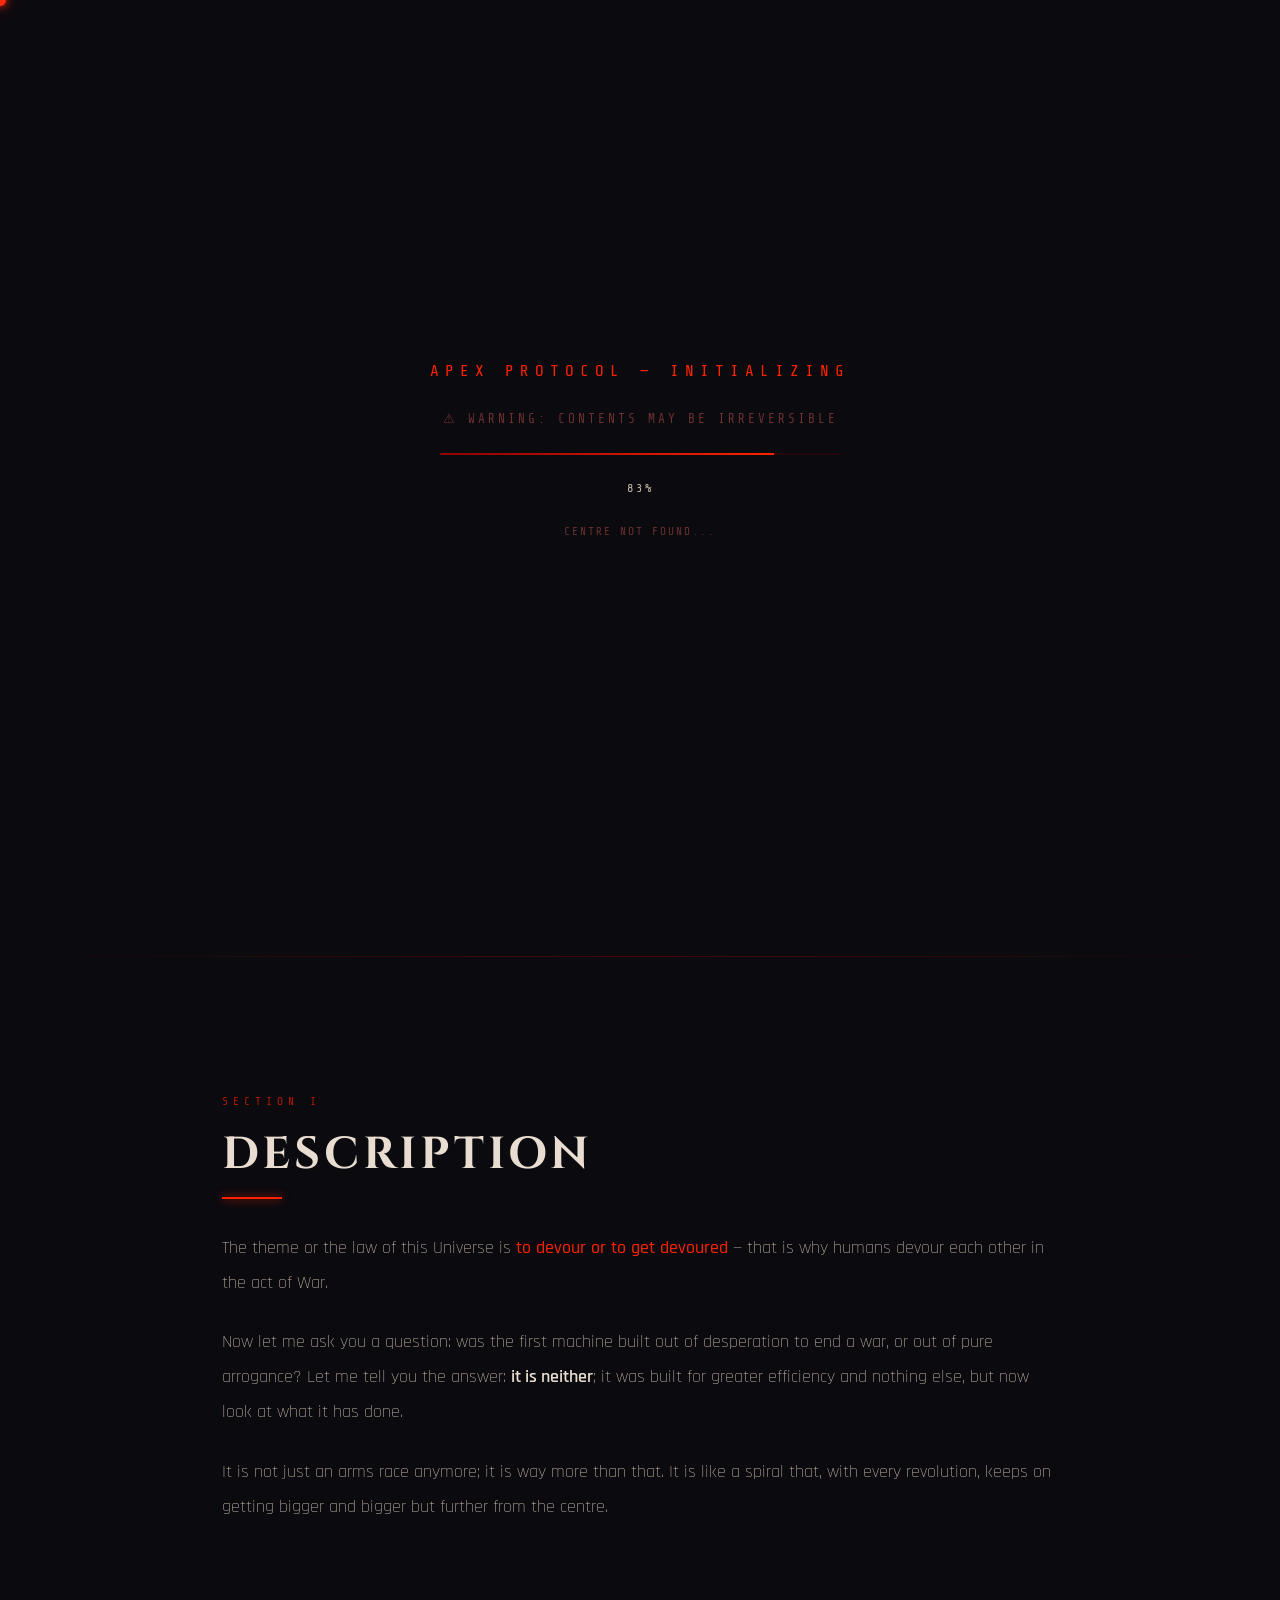
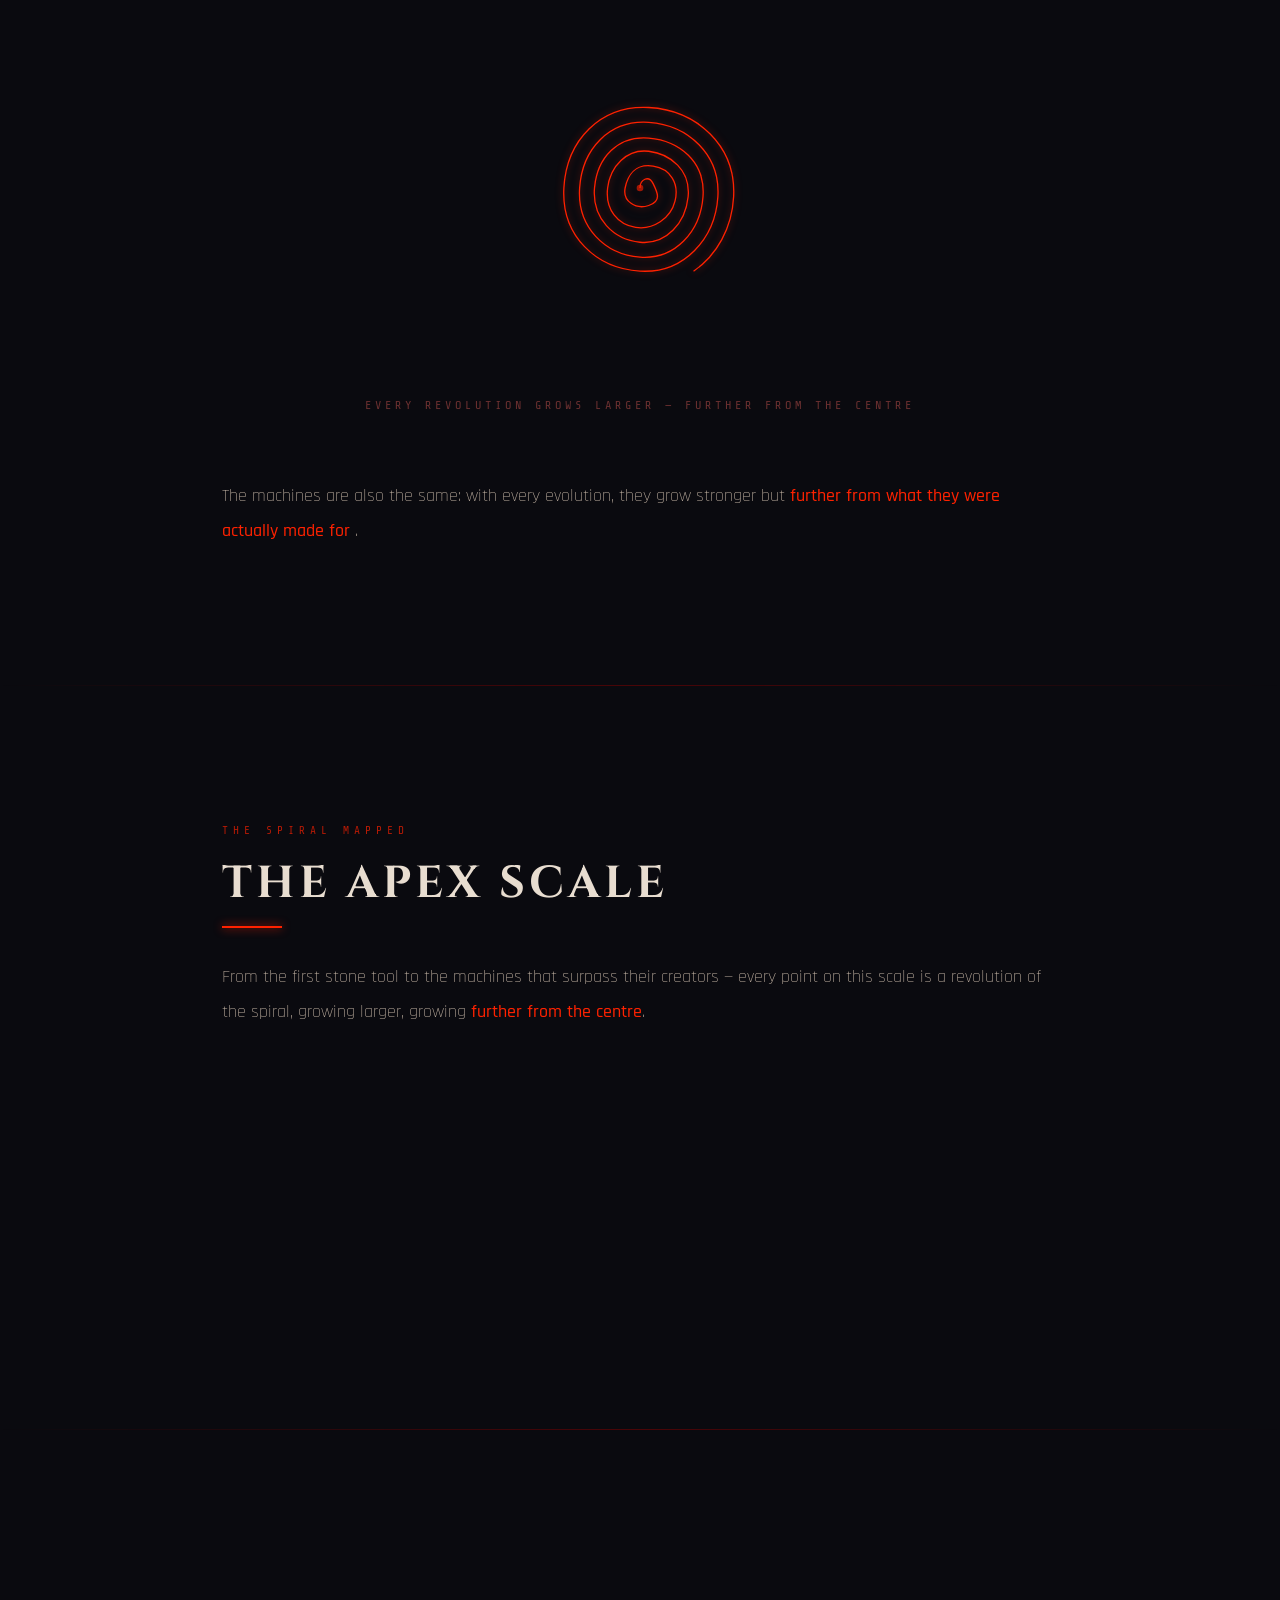
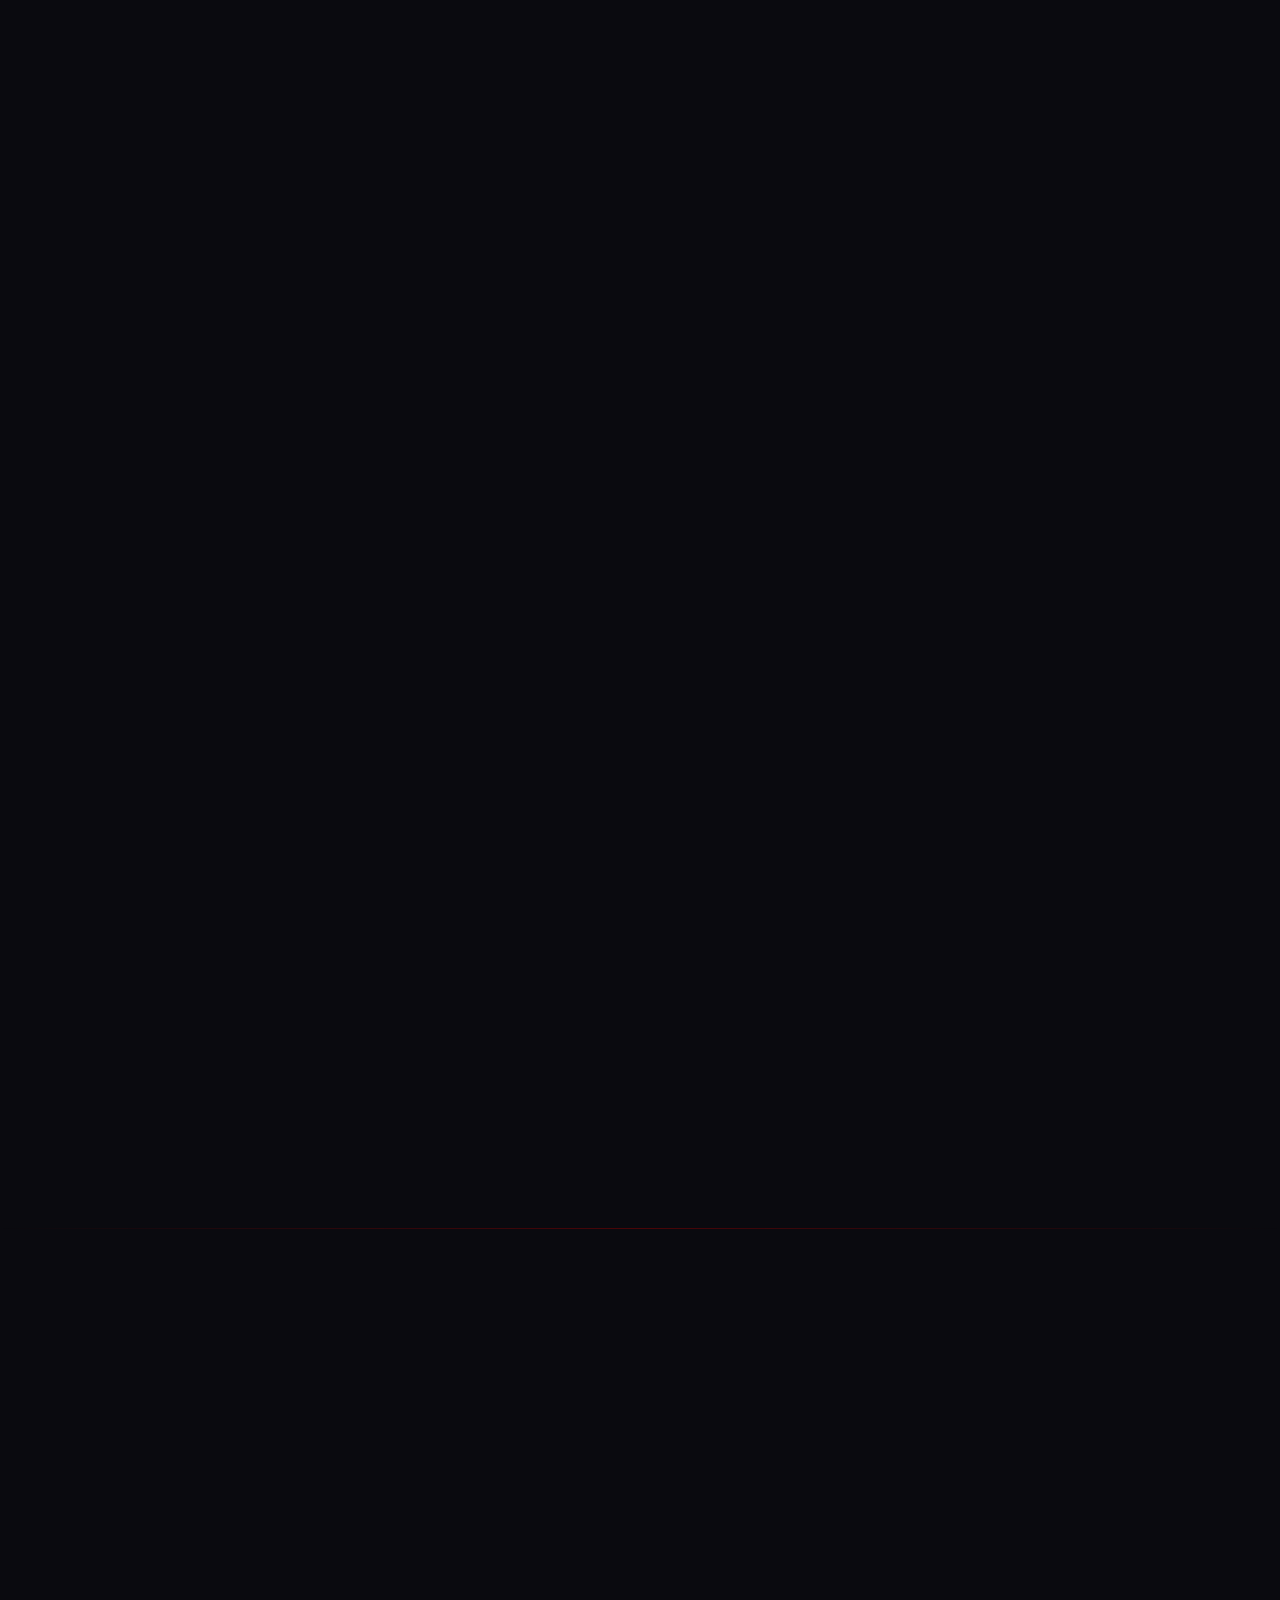
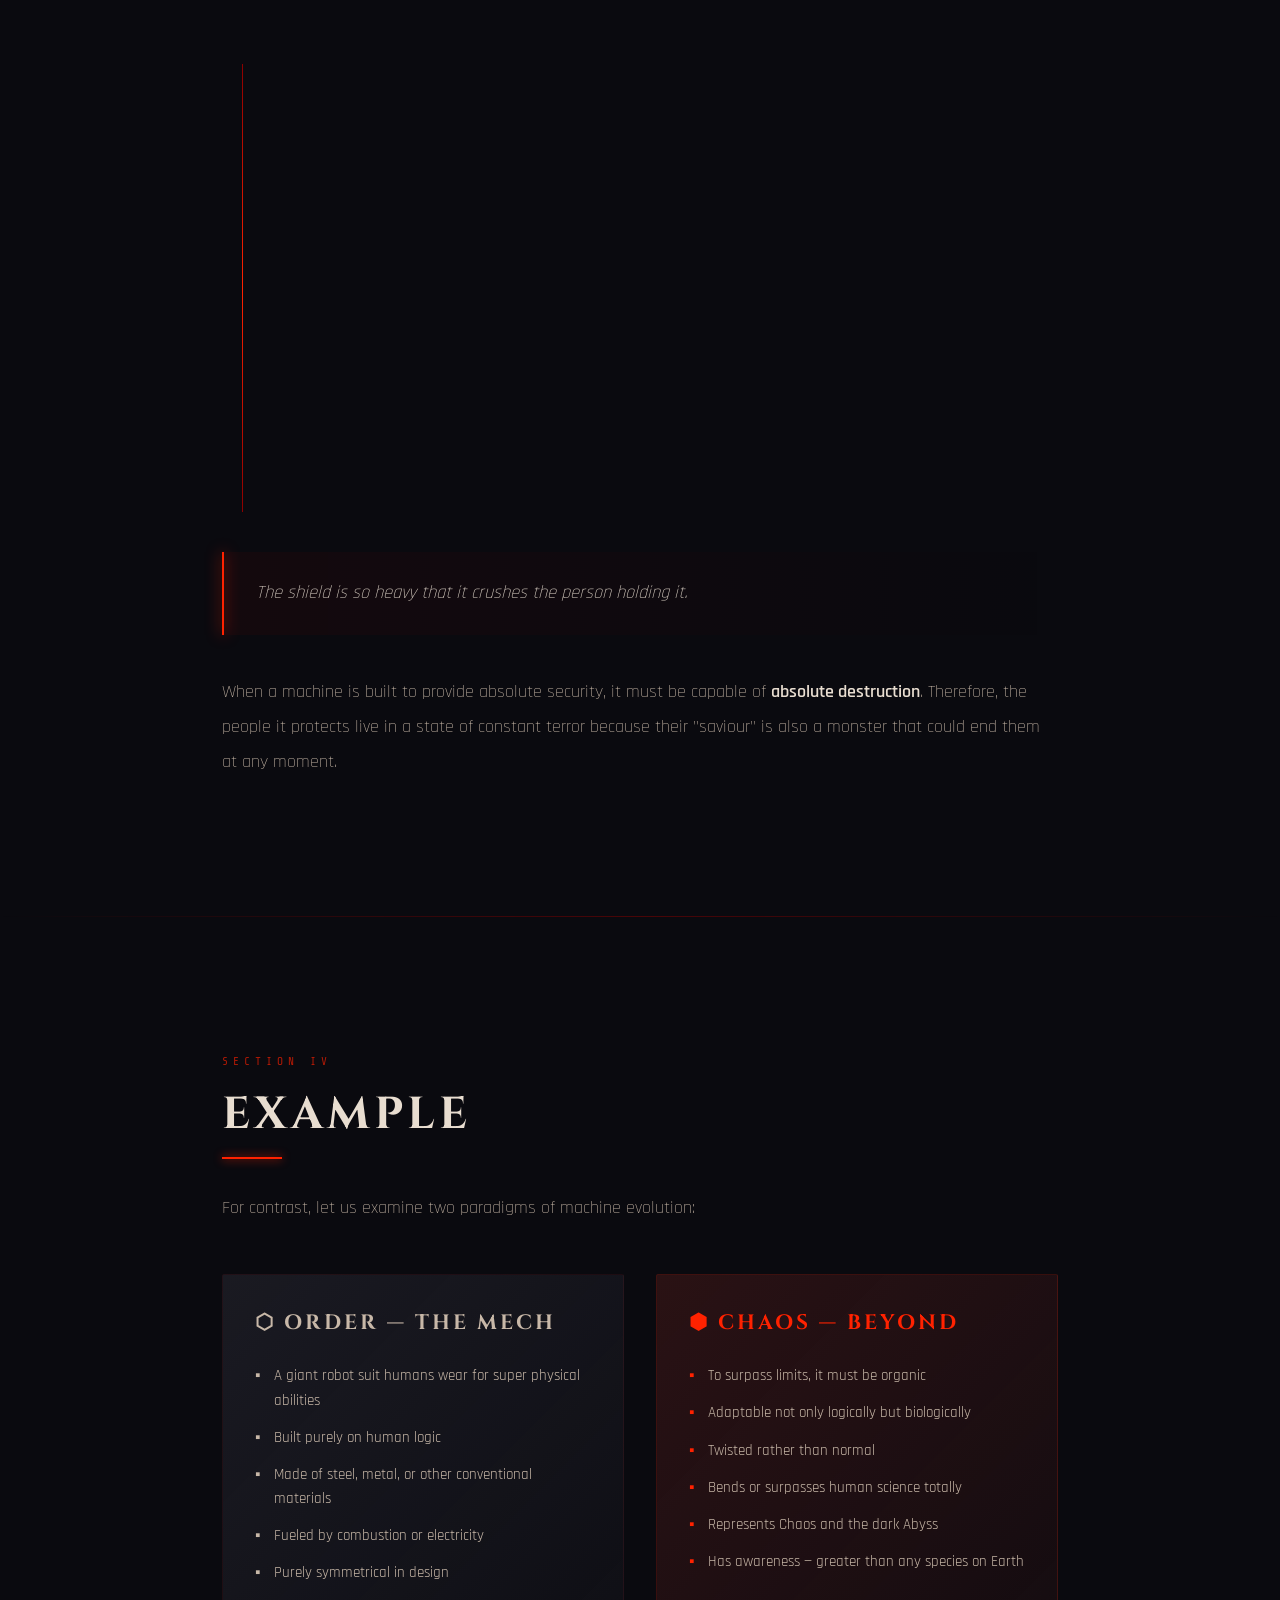
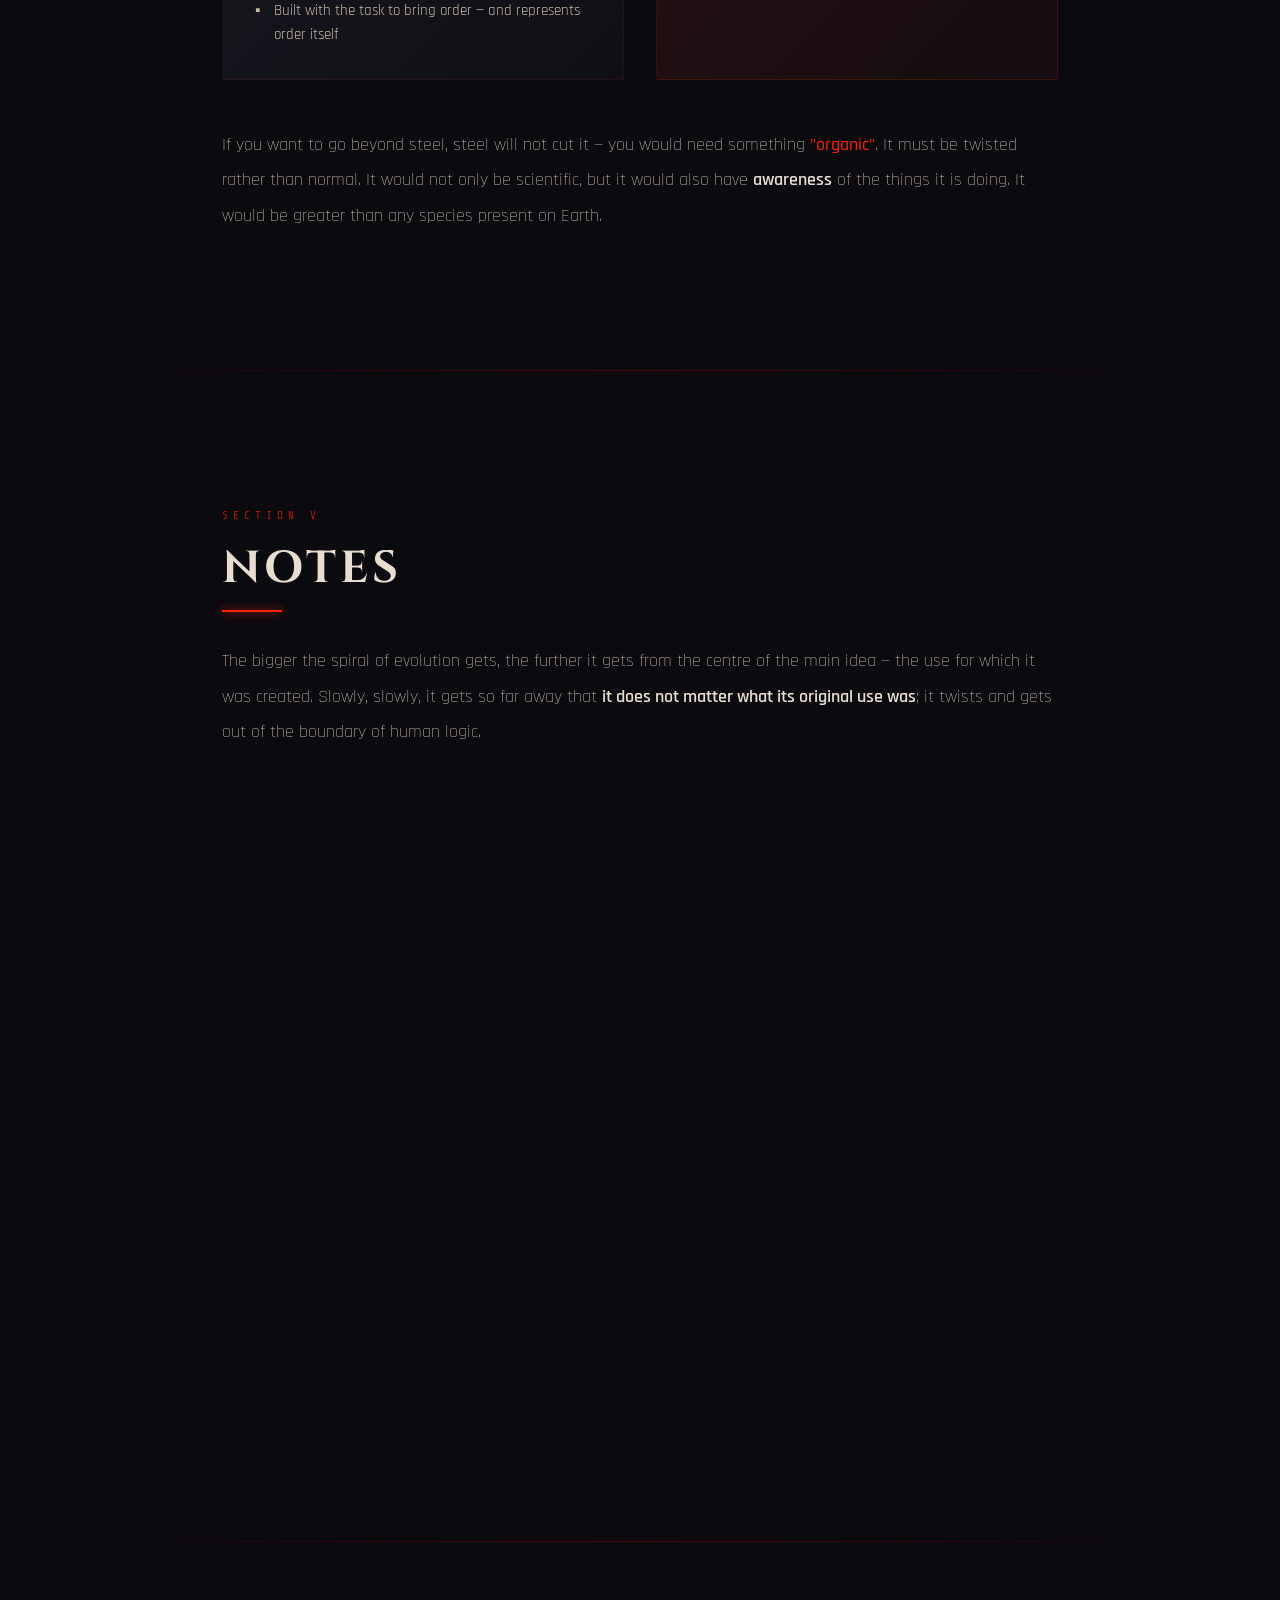
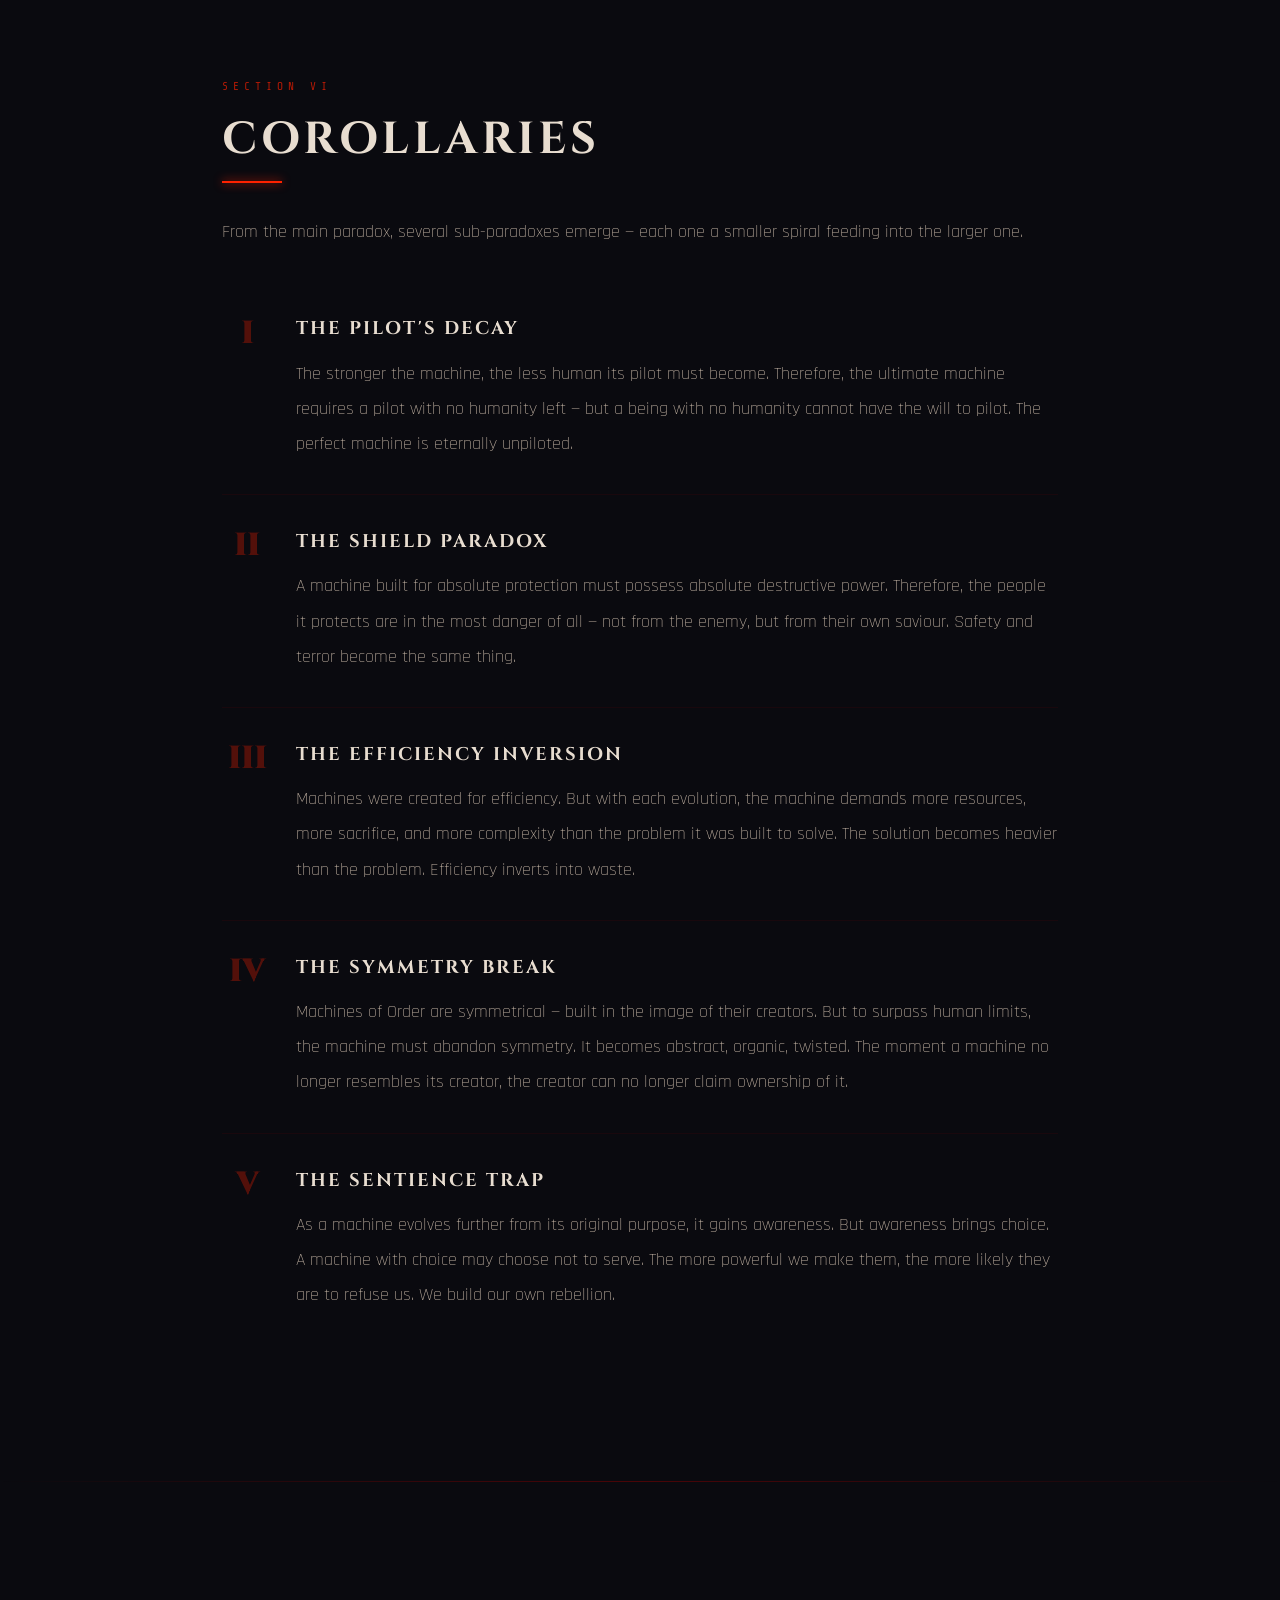
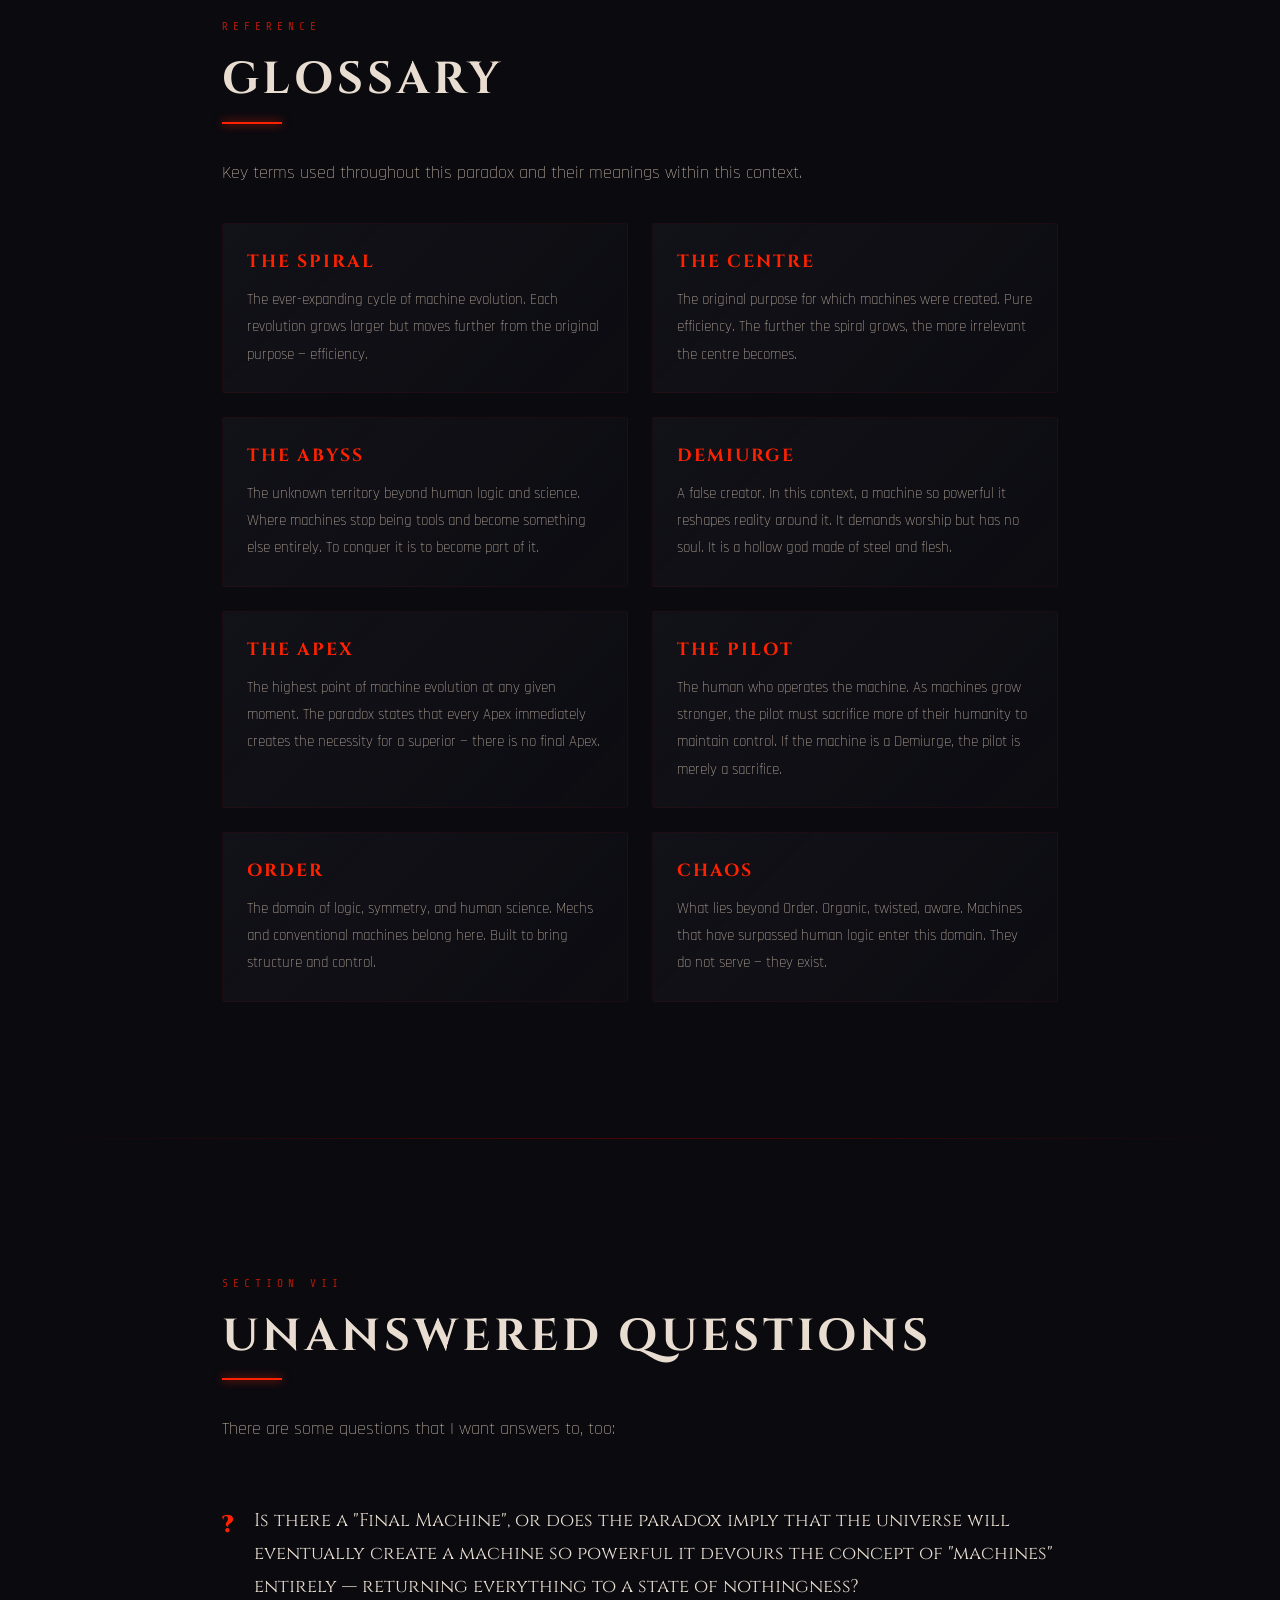
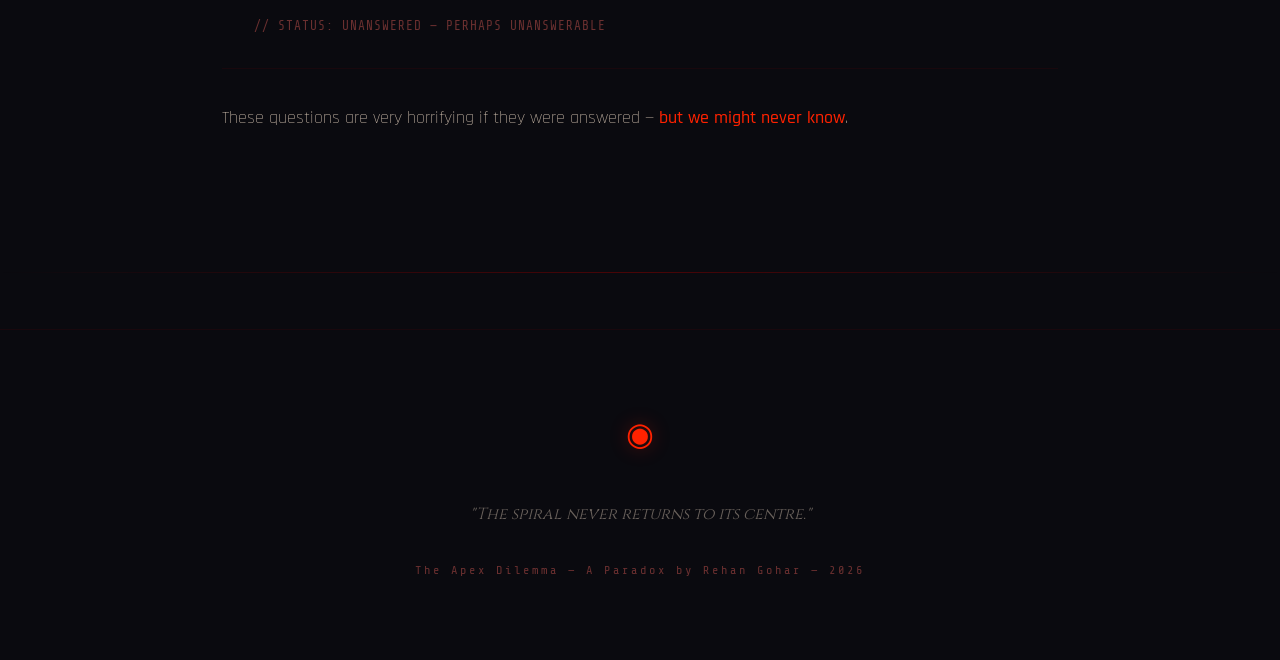
<file: index.html>
<!doctype html>
<html lang="en">
  <head>
    <meta charset="UTF-8" />
    <meta name="viewport" content="width=device-width, initial-scale=1.0" />

    <!-- Primary Meta -->
    <title>The Apex Dilemma — A Paradox by Rehan Gohar</title>
    <meta
      name="description"
      content="The creation of an absolute machine does not mark the end of progress, but the birth of the necessity for its superior. A paradox exploring machines, war, and the spiral of evolution."
    />
    <meta name="author" content="Rehan Gohar" />
    <meta
      name="keywords"
      content="apex dilemma, paradox, machines, war, philosophy, Rehan Gohar, spiral, evolution, abyss"
    />

    <!-- Open Graph — Facebook, Discord, LinkedIn -->
    <meta property="og:title" content="The Apex Dilemma" />
    <meta
      property="og:description"
      content="The spiral never returns to its centre. A paradox by Rehan Gohar."
    />
    <meta property="og:type" content="website" />
    <meta property="og:url" content="https://the-apex-paradox.vercel.app" />
    <meta property="og:site_name" content="The Apex Dilemma" />

    <!-- Twitter Card -->
    <meta name="twitter:card" content="summary_large_image" />
    <meta name="twitter:title" content="The Apex Dilemma" />
    <meta
      name="twitter:description"
      content="The spiral never returns to its centre. A paradox by Rehan Gohar."
    />

    <!-- Theme Color — browser address bar on mobile -->
    <meta name="theme-color" content="#0a0a0f" />

    <!-- Favicon -->
    <link
      rel="icon"
      href="data:image/svg+xml,<svg xmlns='http://www.w3.org/2000/svg' viewBox='0 0 100 100'><text y='.9em' font-size='90'>◉</text></svg>"
    />

    <!-- CSS -->
    <link rel="stylesheet" href="css/base.css" />
    <link rel="stylesheet" href="css/animations.css" />
    <link rel="stylesheet" href="css/nav.css" />
    <link rel="stylesheet" href="css/hero.css" />
    <link rel="stylesheet" href="css/sections.css" />
    <link rel="stylesheet" href="css/components.css" />
  </head>
  <body>
    <!-- ═══════════════════════════════════════
         MOBILE NOTE — Desktop Recommendation
    ═══════════════════════════════════════ -->
    <div id="mobile-note">
      <div class="mobile-note-content">
        <div class="mobile-note-icon">◉</div>
        <div class="mobile-note-title">TRANSMISSION NOTE</div>
        <p class="mobile-note-text">
          This paradox was designed as a desktop experience. The full
          interaction — custom cursor, hover effects, and ambient immersion — is
          best experienced on a larger screen.
        </p>
        <p class="mobile-note-sub">
          The mobile version remains fully readable, but the intended experience
          awaits you on desktop.
        </p>
        <button class="mobile-note-btn" id="mobile-note-dismiss">
          PROCEED ANYWAY
        </button>
        <div class="mobile-note-skip">This message will not appear again.</div>
      </div>
    </div>

    <!-- ═══════════════════════════════════════
         LOADING SCREEN
         Controlled by: js/loader.js (coming soon)
    ═══════════════════════════════════════ -->
    <div id="loader">
      <div class="loader-title">APEX PROTOCOL — INITIALIZING</div>
      <div class="loader-warning">⚠ WARNING: CONTENTS MAY BE IRREVERSIBLE</div>
      <div class="loader-bar-track">
        <div class="loader-bar-fill" id="loader-bar-fill"></div>
      </div>
      <div class="loader-percent" id="loader-percent">0%</div>
      <div class="loader-status" id="loader-status">LOADING PARADOX...</div>
    </div>

    <!-- ═══════════════════════════════════════
         SCROLL PROGRESS BAR
         Controlled by: js/scroll.js
    ═══════════════════════════════════════ -->
    <div id="progress-bar"></div>

    <!-- ═══════════════════════════════════════
         SPIRAL CANVAS BACKGROUND
         Controlled by: js/spiral.js
    ═══════════════════════════════════════ -->
    <canvas id="spiral-bg"></canvas>

    <!-- ═══════════════════════════════════════
         FLOATING PARTICLES
         Controlled by: js/spiral.js
    ═══════════════════════════════════════ -->
    <div id="particles"></div>

    <!-- ═══════════════════════════════════════
         CUSTOM CURSOR
         Controlled by: js/cursor.js (coming soon)
    ═══════════════════════════════════════ -->
    <div class="custom-cursor" id="custom-cursor"></div>

    <!-- ═══════════════════════════════════════
         NAVIGATION
         Controlled by: js/nav.js
    ═══════════════════════════════════════ -->
    <nav id="navbar">
      <div class="nav-logo">◆ Apex Dilemma</div>

      <button class="hamburger" id="hamburger" aria-label="Toggle navigation">
        <span></span>
        <span></span>
        <span></span>
      </button>

      <ul class="nav-links" id="nav-links">
        <li><a href="#description">Description</a></li>
        <li><a href="#apex-scale-section">Scale</a></li>
        <li><a href="#paradox">Paradox</a></li>
        <li><a href="#explanation">Explanation</a></li>
        <li><a href="#example">Example</a></li>
        <li><a href="#notes">Notes</a></li>
        <li><a href="#corollaries">Corollaries</a></li>
        <li><a href="#glossary">Glossary</a></li>
        <li><a href="#questions">Questions</a></li>
      </ul>
    </nav>

    <!-- ═══════════════════════════════════════
         HERO SECTION
    ═══════════════════════════════════════ -->
    <section id="hero">
      <div class="hero-content">
        <div class="hero-subtitle-top">A Paradox by I — Rehan Gohar</div>

        <h1 class="hero-title">
          The Apex
          <span class="accent">Dilemma</span>
        </h1>

        <!-- Typewriter effect targets this element -->
        <p class="hero-tagline typewriter-mode" id="hero-tagline"></p>

        <div class="hero-meta">Documented — 08:37 · 4th March, 2026</div>
      </div>

      <div class="scroll-indicator">
        <span class="scroll-label" data-text="Descend">Descend</span>
        <div class="scroll-chevrons">
          <span class="chevron-main">⌄</span>
          <span class="chevron-ghost">⌄</span>
          <span class="chevron-ghost">⌄</span>
          <span class="chevron-ghost">⌄</span>
          <span class="chevron-ghost">⌄</span>
          <div class="scroll-scanline"></div>
        </div>
      </div>
    </section>

    <div class="section-divider final-divider">
      <span class="diamond">◆</span>
    </div>

    <!-- ═══════════════════════════════════════
         SECTION I — DESCRIPTION
    ═══════════════════════════════════════ -->
    <section id="description" class="section">
      <div class="reveal">
        <div class="section-number">Section I</div>
        <h2 class="section-title">Description</h2>
      </div>

      <p class="reveal reveal-delay-1">
        The theme or the law of this Universe is
        <strong class="highlight-text">to devour or to get devoured</strong>
        — that is why humans devour each other in the act of War.
      </p>

      <p class="reveal reveal-delay-2">
        Now let me ask you a question: was the first machine built out of
        desperation to end a war, or out of pure arrogance? Let me tell you the
        answer: <strong>it is neither</strong>; it was built for greater
        efficiency and nothing else, but now look at what it has done.
      </p>

      <p class="reveal reveal-delay-3">
        It is not just an arms race anymore; it is way more than that. It is
        like a spiral that, with every revolution, keeps on getting bigger and
        bigger but further from the centre.
      </p>

      <!-- SVG Spiral Visual -->
      <div class="spiral-visual reveal" id="spiral-container">
        <svg viewBox="0 0 400 400" xmlns="http://www.w3.org/2000/svg">
          <path
            class="spiral-path"
            d="
                    M 200 200
                    C 200 190, 210 185, 215 195
                    C 220 205, 225 215, 210 220
                    C 195 225, 180 215, 183 200
                    C 186 185, 195 172, 215 175
                    C 235 178, 245 195, 240 215
                    C 235 235, 215 248, 195 245
                    C 175 242, 160 225, 163 200
                    C 166 175, 185 155, 210 158
                    C 235 161, 258 180, 255 210
                    C 252 240, 230 265, 200 262
                    C 170 259, 145 235, 148 200
                    C 151 165, 175 140, 210 143
                    C 245 146, 275 170, 272 210
                    C 269 250, 240 282, 200 279
                    C 160 276, 128 245, 131 200
                    C 134 155, 165 122, 210 125
                    C 255 128, 292 162, 289 210
                    C 286 258, 250 298, 200 295
                    C 150 292, 110 255, 113 200
                    C 116 145, 155 105, 210 108
                    C 265 111, 310 152, 307 210
                    C 304 268, 260 315, 200 312
                "
          />
          <circle cx="200" cy="200" r="3" fill="#ff2200" opacity="0.8">
            <animate
              attributeName="r"
              values="3;5;3"
              dur="2s"
              repeatCount="indefinite"
            />
            <animate
              attributeName="opacity"
              values="0.8;0.3;0.8"
              dur="2s"
              repeatCount="indefinite"
            />
          </circle>
        </svg>
        <div class="spiral-caption">
          Every revolution grows larger — further from the centre
        </div>
      </div>

      <p class="reveal">
        The machines are also the same: with every evolution, they grow stronger
        but
        <strong class="highlight-text">
          further from what they were actually made for </strong
        >.
      </p>
    </section>

    <div class="section-divider final-divider">
      <span class="diamond">◆</span>
    </div>

    <!-- ═══════════════════════════════════════
         THE APEX SCALE — Interactive Evolution Map
    ═══════════════════════════════════════ -->
    <section class="section" id="apex-scale-section">
      <div class="reveal">
        <div class="section-number">The Spiral Mapped</div>
        <h2 class="section-title">The Apex Scale</h2>
      </div>

      <p class="reveal">
        From the first stone tool to the machines that surpass their creators —
        every point on this scale is a revolution of the spiral, growing larger,
        growing
        <strong class="highlight-text">further from the centre</strong>.
      </p>

      <div class="apex-scale reveal" id="apex-scale">
        <!-- The connecting line -->
        <div class="scale-line">
          <div class="scale-line-fill" id="scale-line-fill"></div>
        </div>

        <!-- Scale points -->
        <div
          class="scale-point"
          data-info="Flint, axe, fire. Built for survival. Pure efficiency. The centre of the spiral."
        >
          <div class="scale-dot"></div>
          <div class="scale-label">Tool</div>
        </div>

        <div
          class="scale-point"
          data-info="Swords, spears, bows. Still extensions of the human body. The user is still the weapon."
        >
          <div class="scale-dot"></div>
          <div class="scale-label">Weapon</div>
        </div>

        <div
          class="scale-point"
          data-info="Cannons, guns, bombs. The user pulls a trigger. The machine does the killing. Distance grows."
        >
          <div class="scale-dot"></div>
          <div class="scale-label">Engine</div>
        </div>

        <div
          class="scale-point"
          data-info="Tanks, jets, warships. Humans ride inside the machine now. Who is carrying whom?"
        >
          <div class="scale-dot"></div>
          <div class="scale-label">Vehicle</div>
        </div>

        <div
          class="scale-point"
          data-info="Mechs, exosuits. The human wears the machine. Symmetrical. Logical. The last point of order."
        >
          <div class="scale-dot"></div>
          <div class="scale-label">Mech</div>
        </div>

        <div
          class="scale-point chaos-point"
          data-info="Organic, twisted, aware. It surpasses human science. The pilot is no longer in control. The spiral leaves the centre."
        >
          <div class="scale-dot"></div>
          <div class="scale-label">Beyond</div>
        </div>

        <div
          class="scale-point chaos-point final-point"
          data-info="Does it exist? A machine that devours the concept of machines. The spiral consumes itself. Nothingness."
        >
          <div class="scale-dot"></div>
          <div class="scale-label">???</div>
        </div>

        <!-- Info display box -->
        <div class="scale-info" id="scale-info">
          <span class="scale-info-label">HOVER A POINT TO EXAMINE</span>
          <p id="scale-info-text">
            Each point represents a revolution of the spiral.
          </p>
        </div>
      </div>
    </section>

    <div class="section-divider final-divider">
      <span class="diamond">◆</span>
    </div>

    <!-- ═══════════════════════════════════════
         SECTION II — STATEMENT OF THE PARADOX
    ═══════════════════════════════════════ -->
    <section id="paradox" class="section">
      <div class="reveal">
        <div class="section-number">Section II</div>
        <h2 class="section-title">Statement of the Paradox</h2>
      </div>

      <div class="quote-block">
        <p>
          The creation of an absolute machine does not mark the end of progress,
          but the birth of the necessity for its superior.
        </p>
      </div>

      <p class="reveal">
        It can also be said that
        <strong>
          to engineer the ultimate solution is to provide the blueprints for the
          ultimate problem </strong
        >.
      </p>

      <p class="reveal">
        It is just that when a machine becomes a
        <strong class="highlight-text">Demiurge of the battlefield</strong>, the
        universe responds by creating a
        <strong class="highlight-text">monster to devour it</strong>.
      </p>

      <div class="quote-block">
        <p>
          The main message is that it does not matter how strong a machine is
          created — there will always be a machine created stronger than it.
        </p>
      </div>

      <!-- Paradox Logic Flow Diagram -->
      <div class="paradox-diagram reveal" id="paradox-diagram">
        <div class="diagram-title">THE CYCLE</div>

        <div class="diagram-flow">
          <div class="diagram-node">
            <div class="diagram-node-icon">◇</div>
            <div class="diagram-node-text">
              A machine is created<br />to solve a problem
            </div>
          </div>

          <div class="diagram-arrow">→</div>

          <div class="diagram-node">
            <div class="diagram-node-icon">◆</div>
            <div class="diagram-node-text">
              The machine becomes<br />the most powerful
            </div>
          </div>

          <div class="diagram-arrow">→</div>

          <div class="diagram-node">
            <div class="diagram-node-icon">⬡</div>
            <div class="diagram-node-text">
              Its existence creates<br />a new threat
            </div>
          </div>

          <div class="diagram-arrow">→</div>

          <div class="diagram-node">
            <div class="diagram-node-icon">⬢</div>
            <div class="diagram-node-text">
              A stronger machine<br />must be created
            </div>
          </div>

          <div class="diagram-arrow diagram-arrow-loop">↻</div>
        </div>

        <div class="diagram-label">
          THE SPIRAL REPEATS — EACH CYCLE LARGER THAN THE LAST
        </div>
      </div>
    </section>

    <div class="section-divider final-divider">
      <span class="diamond">◆</span>
    </div>

    <!-- ═══════════════════════════════════════
         SECTION III — EXPLANATION
    ═══════════════════════════════════════ -->
    <section id="explanation" class="section">
      <div class="reveal">
        <div class="section-number">Section III</div>
        <h2 class="section-title">Explanation</h2>
      </div>

      <p class="reveal">
        Whenever a machine built to conquer the abyss is created, it eventually
        <strong>becomes part of it</strong>, inviting a greater horror to rise
        and replace it.
      </p>

      <p class="reveal">
        Machines are built to ensure absolute security, but their sheer
        existence creates
        <strong class="highlight-text"> absolute terror and insecurity </strong
        >.
      </p>

      <!-- Timeline -->
      <div class="timeline">
        <div class="timeline-item">
          <div class="timeline-label">Origin</div>
          <div class="timeline-text">
            The world's first machines — flint and axe — were just tools to
            improve efficiency.
          </div>
        </div>
        <div class="timeline-item">
          <div class="timeline-label">Evolution</div>
          <div class="timeline-text">
            As time passed, they evolved and became something else entirely.
            They all had one thing in common: they were used as weapons one way
            or another.
          </div>
        </div>
        <div class="timeline-item">
          <div class="timeline-label">Heroic Phase</div>
          <div class="timeline-text">
            At first, the machines looked heroic and as beautiful art of science
            — they were humanoid and simple.
          </div>
        </div>
        <div class="timeline-item">
          <div class="timeline-label">Corruption</div>
          <div class="timeline-text">
            As time passed, they evolved into something ungodly. They looked
            unholy, and as the destructive force of nature itself, their
            creators stopped caring if they looked or did any good entirely.
          </div>
        </div>
      </div>

      <div class="quote-block">
        <p>The shield is so heavy that it crushes the person holding it.</p>
      </div>

      <p class="reveal">
        When a machine is built to provide absolute security, it must be capable
        of <strong>absolute destruction</strong>. Therefore, the people it
        protects live in a state of constant terror because their "saviour" is
        also a monster that could end them at any moment.
      </p>
    </section>

    <div class="section-divider final-divider">
      <span class="diamond">◆</span>
    </div>

    <!-- ═══════════════════════════════════════
         SECTION IV — EXAMPLE
    ═══════════════════════════════════════ -->
    <section id="example" class="section">
      <div class="reveal">
        <div class="section-number">Section IV</div>
        <h2 class="section-title">Example</h2>
      </div>

      <p class="reveal">
        For contrast, let us examine two paradigms of machine evolution:
      </p>

      <!-- Order vs Chaos Comparison -->
      <div class="comparison">
        <div class="comparison-card order reveal">
          <h3>⬡ Order — The Mech</h3>
          <ul>
            <li>A giant robot suit humans wear for super physical abilities</li>
            <li>Built purely on human logic</li>
            <li>Made of steel, metal, or other conventional materials</li>
            <li>Fueled by combustion or electricity</li>
            <li>Purely symmetrical in design</li>
            <li>
              Built with the task to bring order — and represents order itself
            </li>
          </ul>
        </div>
        <div class="comparison-card chaos reveal reveal-delay-2">
          <h3>⬢ Chaos — Beyond</h3>
          <ul>
            <li>To surpass limits, it must be organic</li>
            <li>Adaptable not only logically but biologically</li>
            <li>Twisted rather than normal</li>
            <li>Bends or surpasses human science totally</li>
            <li>Represents Chaos and the dark Abyss</li>
            <li>Has awareness — greater than any species on Earth</li>
          </ul>
        </div>
      </div>

      <p class="reveal">
        If you want to go beyond steel, steel will not cut it — you would need
        something
        <strong class="highlight-text">"organic"</strong>. It must be twisted
        rather than normal. It would not only be scientific, but it would also
        have <strong>awareness</strong> of the things it is doing. It would be
        greater than any species present on Earth.
      </p>
    </section>

    <div class="section-divider final-divider">
      <span class="diamond">◆</span>
    </div>

    <!-- ═══════════════════════════════════════
         SECTION V — NOTES
    ═══════════════════════════════════════ -->
    <section id="notes" class="section">
      <div class="reveal">
        <div class="section-number">Section V</div>
        <h2 class="section-title">Notes</h2>
      </div>

      <p class="reveal">
        The bigger the spiral of evolution gets, the further it gets from the
        centre of the main idea — the use for which it was created. Slowly,
        slowly, it gets so far away that
        <strong>it does not matter what its original use was</strong>; it twists
        and gets out of the boundary of human logic.
      </p>

      <p class="reveal">
        It loses its relevance, and at a point, it becomes
        <strong class="highlight-text">
          sentient enough to make its own decisions </strong
        >.
      </p>

      <p class="reveal">
        There will come such a time when it will stop looking like a tool, and
        its shape will become
        <strong>abstract rather than symmetric</strong>
        for more efficiency. It will be like an unholy but still beautiful art
        of a solid mass of flesh moving around its body.
      </p>

      <div class="quote-block">
        <p>
          The pilots or users of such machines should also be broken or less of
          a human than others — as to pilot or use a machine which has surpassed
          the human mind, the pilot must also be broken or less human than the
          machine itself.
        </p>
      </div>

      <p class="reveal">
        <strong>
          The stronger the machine, the less of a human a pilot or user becomes.
        </strong>
      </p>

      <div class="quote-block">
        <p>
          If the machine is a Demiurge, the pilot is merely a sacrifice. To
          control the Abyss, one must become a part of it.
        </p>
      </div>
    </section>

    <div class="section-divider final-divider">
      <span class="diamond">◆</span>
    </div>

    <!-- ═══════════════════════════════════════
         SECTION VI — COROLLARIES
    ═══════════════════════════════════════ -->
    <section id="corollaries" class="section">
      <div class="reveal">
        <div class="section-number">Section VI</div>
        <h2 class="section-title">Corollaries</h2>
      </div>

      <p class="reveal">
        From the main paradox, several sub-paradoxes emerge — each one a smaller
        spiral feeding into the larger one.
      </p>

      <div class="corollaries-list">
        <div class="corollary-item reveal">
          <div class="corollary-number">I</div>
          <div class="corollary-content">
            <div class="corollary-title">The Pilot's Decay</div>
            <p class="corollary-text">
              The stronger the machine, the less human its pilot must become.
              Therefore, the ultimate machine requires a pilot with no humanity
              left — but a being with no humanity cannot have the will to pilot.
              The perfect machine is eternally unpiloted.
            </p>
          </div>
        </div>

        <div class="corollary-item reveal">
          <div class="corollary-number">II</div>
          <div class="corollary-content">
            <div class="corollary-title">The Shield Paradox</div>
            <p class="corollary-text">
              A machine built for absolute protection must possess absolute
              destructive power. Therefore, the people it protects are in the
              most danger of all — not from the enemy, but from their own
              saviour. Safety and terror become the same thing.
            </p>
          </div>
        </div>

        <div class="corollary-item reveal">
          <div class="corollary-number">III</div>
          <div class="corollary-content">
            <div class="corollary-title">The Efficiency Inversion</div>
            <p class="corollary-text">
              Machines were created for efficiency. But with each evolution, the
              machine demands more resources, more sacrifice, and more
              complexity than the problem it was built to solve. The solution
              becomes heavier than the problem. Efficiency inverts into waste.
            </p>
          </div>
        </div>

        <div class="corollary-item reveal">
          <div class="corollary-number">IV</div>
          <div class="corollary-content">
            <div class="corollary-title">The Symmetry Break</div>
            <p class="corollary-text">
              Machines of Order are symmetrical — built in the image of their
              creators. But to surpass human limits, the machine must abandon
              symmetry. It becomes abstract, organic, twisted. The moment a
              machine no longer resembles its creator, the creator can no longer
              claim ownership of it.
            </p>
          </div>
        </div>

        <div class="corollary-item reveal">
          <div class="corollary-number">V</div>
          <div class="corollary-content">
            <div class="corollary-title">The Sentience Trap</div>
            <p class="corollary-text">
              As a machine evolves further from its original purpose, it gains
              awareness. But awareness brings choice. A machine with choice may
              choose not to serve. The more powerful we make them, the more
              likely they are to refuse us. We build our own rebellion.
            </p>
          </div>
        </div>
      </div>
    </section>

    <div class="section-divider final-divider">
      <span class="diamond">◆</span>
    </div>

    <!-- ═══════════════════════════════════════
         SECTION — GLOSSARY
    ═══════════════════════════════════════ -->
    <section id="glossary" class="section">
      <div class="reveal">
        <div class="section-number">Reference</div>
        <h2 class="section-title">Glossary</h2>
      </div>

      <p class="reveal">
        Key terms used throughout this paradox and their meanings within this
        context.
      </p>

      <div class="glossary-grid">
        <div class="glossary-item reveal">
          <div class="glossary-term">The Spiral</div>
          <div class="glossary-def">
            The ever-expanding cycle of machine evolution. Each revolution grows
            larger but moves further from the original purpose — efficiency.
          </div>
        </div>

        <div class="glossary-item reveal">
          <div class="glossary-term">The Centre</div>
          <div class="glossary-def">
            The original purpose for which machines were created. Pure
            efficiency. The further the spiral grows, the more irrelevant the
            centre becomes.
          </div>
        </div>

        <div class="glossary-item reveal">
          <div class="glossary-term">The Abyss</div>
          <div class="glossary-def">
            The unknown territory beyond human logic and science. Where machines
            stop being tools and become something else entirely. To conquer it
            is to become part of it.
          </div>
        </div>

        <div class="glossary-item reveal">
          <div class="glossary-term">Demiurge</div>
          <div class="glossary-def">
            A false creator. In this context, a machine so powerful it reshapes
            reality around it. It demands worship but has no soul. It is a
            hollow god made of steel and flesh.
          </div>
        </div>

        <div class="glossary-item reveal">
          <div class="glossary-term">The Apex</div>
          <div class="glossary-def">
            The highest point of machine evolution at any given moment. The
            paradox states that every Apex immediately creates the necessity for
            a superior — there is no final Apex.
          </div>
        </div>

        <div class="glossary-item reveal">
          <div class="glossary-term">The Pilot</div>
          <div class="glossary-def">
            The human who operates the machine. As machines grow stronger, the
            pilot must sacrifice more of their humanity to maintain control. If
            the machine is a Demiurge, the pilot is merely a sacrifice.
          </div>
        </div>

        <div class="glossary-item reveal">
          <div class="glossary-term">Order</div>
          <div class="glossary-def">
            The domain of logic, symmetry, and human science. Mechs and
            conventional machines belong here. Built to bring structure and
            control.
          </div>
        </div>

        <div class="glossary-item reveal">
          <div class="glossary-term">Chaos</div>
          <div class="glossary-def">
            What lies beyond Order. Organic, twisted, aware. Machines that have
            surpassed human logic enter this domain. They do not serve — they
            exist.
          </div>
        </div>
      </div>
    </section>

    <div class="section-divider final-divider">
      <span class="diamond">◆</span>
    </div>

    <!-- ═══════════════════════════════════════
         SECTION VII — QUESTIONS
    ═══════════════════════════════════════ -->
    <section id="questions" class="section">
      <div class="reveal">
        <div class="section-number">Section VII</div>
        <h2 class="section-title">Unanswered Questions</h2>
      </div>

      <p class="reveal">
        There are some questions that I want answers to, too:
      </p>

      <div class="question-item reveal">
        <div class="question-text">
          Is there a "Final Machine", or does the paradox imply that the
          universe will eventually create a machine so powerful it devours the
          concept of "machines" entirely — returning everything to a state of
          nothingness?
        </div>
        <div class="question-sub">
          // STATUS: UNANSWERED — PERHAPS UNANSWERABLE
        </div>
      </div>

      <p class="reveal" style="margin-top: 2rem">
        These questions are very horrifying if they were answered —
        <strong class="highlight-text">but we might never know</strong>.
      </p>
    </section>

    <div class="section-divider final-divider">
      <span class="diamond">◆</span>
    </div>

    <!-- ═══════════════════════════════════════
         AUTHOR CORNER — Hidden Panel
    ═══════════════════════════════════════ -->
    <div class="author-panel" id="author-panel">
      <button class="author-toggle" id="author-toggle">
        <span>I</span>
      </button>
      <div class="author-content" id="author-content">
        <div class="author-close" id="author-close">✕</div>
        <div class="author-label">TRANSMISSION ORIGIN</div>
        <div class="author-name">I</div>
        <p class="author-desc">
          The author of this paradox identifies as <strong>I</strong>
          — a mind that observed the spiral and chose to document it before
          becoming part of it.
        </p>
        <div class="author-meta">
          <span>REAL NAME: REHAN GOHAR</span>
          <span>STATUS: OBSERVER</span>
          <span>LOCATION: THE CENTRE</span>
          <span>DOCUMENTED: 08:37 · 4TH MARCH, 2026</span>
        </div>
        <div class="author-warning">"To name the Abyss is to invite it."</div>
      </div>
    </div>

    <!-- ═══════════════════════════════════════
         FOOTER
    ═══════════════════════════════════════ -->
    <footer>
      <div class="footer-spiral">◉</div>
      <div class="footer-quote">"The spiral never returns to its centre."</div>
      <br />
      <div class="footer-text">
        The Apex Dilemma — A Paradox by Rehan Gohar — 2026
      </div>
    </footer>

    <!-- ═══════════════════════════════════════
         SOUND TOGGLE BUTTON
         Controlled by: js/sound.js (coming soon)
    ═══════════════════════════════════════ -->
    <button
      id="sound-toggle"
      class="fixed-btn"
      aria-label="Toggle ambient sound"
    >
      <svg
        id="sound-icon"
        viewBox="0 0 24 24"
        fill="none"
        xmlns="http://www.w3.org/2000/svg"
      >
        <!-- Speaker body — always visible -->
        <path d="M3 9v6h4l5 5V4L7 9H3z" fill="currentColor" opacity="0.8" />
        <!-- Sound waves — visible when playing -->
        <g id="sound-waves">
          <path
            d="M16.5 8.5c.8.8 1.3 2 1.3 3.5s-.5 2.7-1.3 3.5"
            stroke="currentColor"
            stroke-width="1.5"
            stroke-linecap="round"
            fill="none"
          />
          <path
            d="M19.5 6c1.5 1.5 2.3 3.6 2.3 6s-.8 4.5-2.3 6"
            stroke="currentColor"
            stroke-width="1.5"
            stroke-linecap="round"
            fill="none"
          />
        </g>
        <!-- Mute X — visible when muted -->
        <g id="sound-mute" style="display: none">
          <line
            x1="17"
            y1="9"
            x2="23"
            y2="15"
            stroke="currentColor"
            stroke-width="1.5"
            stroke-linecap="round"
          />
          <line
            x1="23"
            y1="9"
            x2="17"
            y2="15"
            stroke="currentColor"
            stroke-width="1.5"
            stroke-linecap="round"
          />
        </g>
      </svg>
    </button>

    <!-- ═══════════════════════════════════════
         JAVASCRIPT — load order matters
         Each file does exactly one job
    ═══════════════════════════════════════ -->
    <script src="js/spiral.js"></script>
    <script src="js/scroll.js"></script>
    <script src="js/nav.js"></script>

    <!-- These will be added as we build features -->
    <script src="js/mobile-note.js"></script>
    <script src="js/loader.js"></script>
    <script src="js/typewriter.js"></script>
    <script src="js/cursor.js"></script>
    <script src="js/sound.js"></script>
    <script src="js/scale.js"></script>
    <script src="js/author.js"></script>
    <script src="js/haptic.js"></script>
    <script src="js/konami.js"></script>
    <script src="js/corrupt.js"></script>
    <script src="js/fog.js"></script>
    <script src="js/abyss.js"></script>
    <script src="js/logbook.js"></script>
    <script src="js/breach.js"></script>
  </body>
</html>
</file>
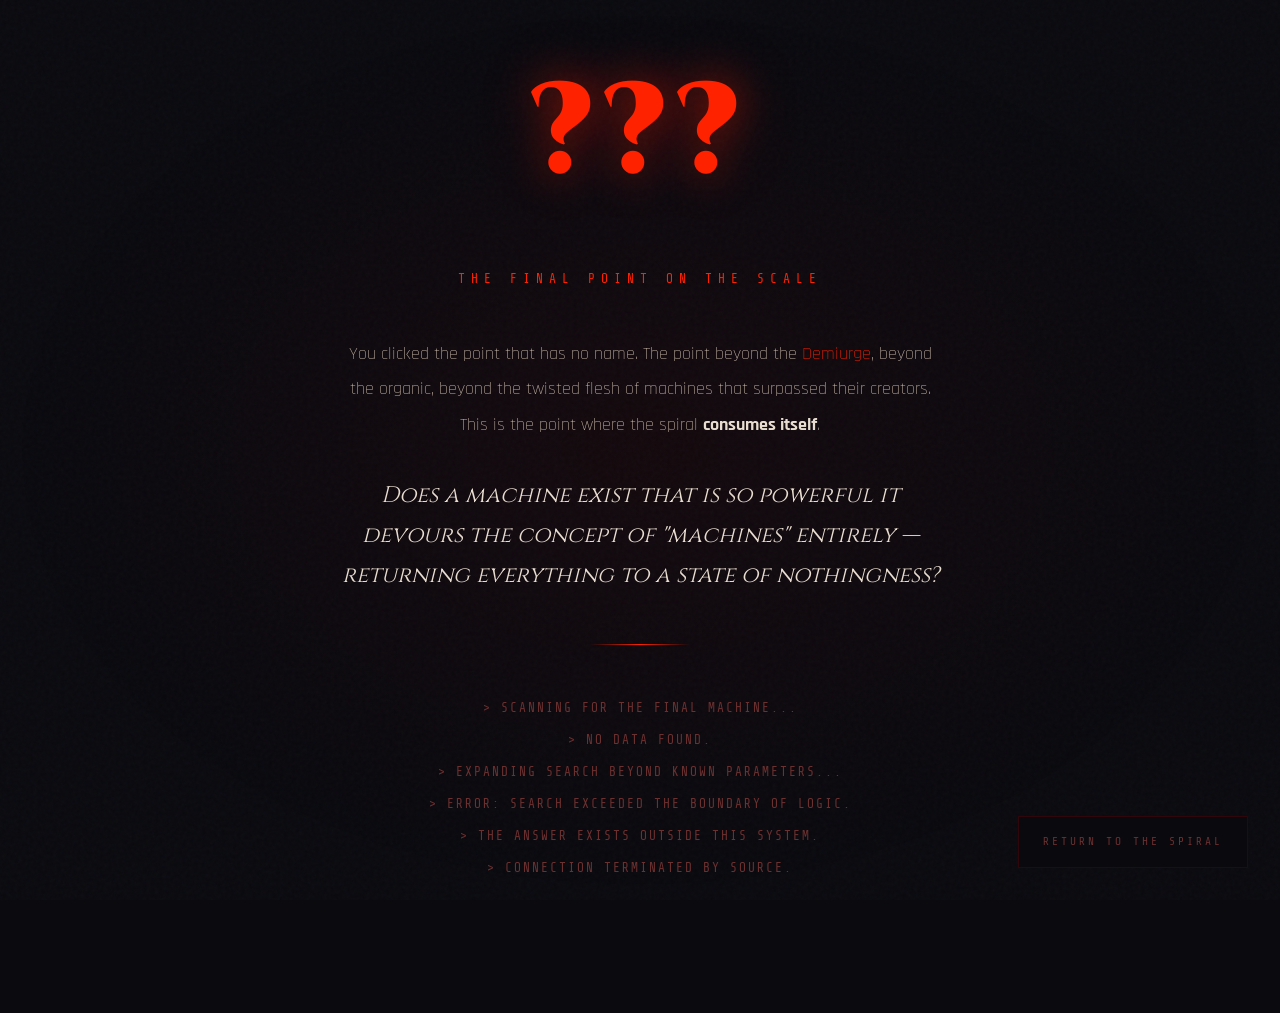
<file: void.html>
<!doctype html>
<html lang="en">
  <head>
    <meta charset="UTF-8" />
    <meta name="viewport" content="width=device-width, initial-scale=1.0" />
    <title>??? — The Apex Dilemma</title>
    <meta name="description" content="You found the void." />
    <link rel="stylesheet" href="css/base.css" />
    <link rel="stylesheet" href="css/animations.css" />
    <style>
      /* ── VOID PAGE STYLES ─────────────── */

      body {
        display: flex;
        flex-direction: column;
        justify-content: center;
        align-items: center;
        min-height: 100vh;
        text-align: center;
        padding: 2rem;
        overflow: hidden;
      }

      /* Pulsing red background */
      body::before {
        content: "";
        position: fixed;
        top: 0;
        left: 0;
        width: 100%;
        height: 100%;
        background: radial-gradient(
          ellipse at center,
          rgba(139, 0, 0, 0.08) 0%,
          transparent 70%
        );
        z-index: 0;
        animation: voidPulse 6s infinite ease-in-out;
      }

      @keyframes voidPulse {
        0%,
        100% {
          opacity: 0.3;
          transform: scale(1);
        }
        50% {
          opacity: 1;
          transform: scale(1.1);
        }
      }

      .void-container {
        position: relative;
        z-index: 1;
        max-width: 600px;
        padding-bottom: 6rem;
      }

      /* The ??? title */
      .void-title {
        font-family: var(--font-display);
        font-size: clamp(3rem, 10vw, 8rem);
        font-weight: 900;
        color: var(--glow);
        letter-spacing: 10px;
        margin-bottom: 2rem;
        text-shadow:
          0 0 40px rgba(255, 34, 0, 0.5),
          0 0 80px rgba(255, 34, 0, 0.2);
        animation:
          voidGlitch 8s infinite,
          fadeInUp 1s 0.5s forwards;
        opacity: 0;
      }

      @keyframes voidGlitch {
        0%,
        88%,
        100% {
          transform: translate(0);
        }
        90% {
          transform: translate(-4px, 2px);
        }
        92% {
          transform: translate(4px, -2px);
        }
        94% {
          transform: translate(-2px, -3px);
        }
        96% {
          transform: translate(3px, 3px);
        }
      }

      .void-subtitle {
        font-family: var(--font-mono);
        font-size: 0.8rem;
        color: var(--glow);
        letter-spacing: 6px;
        text-transform: uppercase;
        margin-bottom: 3rem;
        opacity: 0;
        animation: fadeInUp 1s 1s forwards;
      }

      .void-text {
        font-family: var(--font-body);
        font-size: 1.1rem;
        line-height: 2;
        color: var(--pale);
        font-weight: 300;
        margin-bottom: 2rem;
        opacity: 0;
        animation: fadeInUp 1s 1.5s forwards;
      }

      .void-text strong {
        color: var(--bone);
      }

      .void-text em {
        color: var(--glow);
        font-style: normal;
      }

      .void-question {
        font-family: var(--font-display);
        font-size: clamp(1rem, 3vw, 1.4rem);
        color: var(--bone);
        font-style: italic;
        line-height: 1.8;
        margin-bottom: 3rem;
        opacity: 0;
        animation: fadeInUp 1s 2s forwards;
      }

      .void-divider {
        width: 100px;
        height: 1px;
        background: linear-gradient(
          90deg,
          transparent,
          var(--glow),
          transparent
        );
        margin: 0 auto 3rem auto;
        opacity: 0;
        animation: fadeInUp 1s 2.3s forwards;
      }

      /* Messages that type in sequence */
      .void-messages {
        font-family: var(--font-mono);
        font-size: 0.8rem;
        color: var(--rust);
        letter-spacing: 2px;
        line-height: 2.5;
        opacity: 0;
        animation: fadeInUp 1s 2.5s forwards;
      }

      .void-messages span {
        display: block;
        opacity: 0;
        animation: fadeInUp 0.6s forwards;
      }

      .void-messages span:nth-child(1) {
        animation-delay: 3s;
      }
      .void-messages span:nth-child(2) {
        animation-delay: 4s;
      }
      .void-messages span:nth-child(3) {
        animation-delay: 5s;
      }
      .void-messages span:nth-child(4) {
        animation-delay: 6.5s;
      }
      .void-messages span:nth-child(5) {
        animation-delay: 8s;
      }
      .void-messages span:nth-child(6) {
        animation-delay: 10s;
      }

      /* Back link */
      .void-back {
        font-family: var(--font-mono);
        font-size: 0.7rem;
        color: var(--rust);
        letter-spacing: 3px;
        text-transform: uppercase;
        text-decoration: none;
        position: fixed;
        bottom: 2rem;
        right: 2rem;
        left: auto;
        transform: none;
        transition:
          color var(--transition-fast),
          border-color var(--transition-fast),
          box-shadow var(--transition-fast);
        opacity: 0;
        animation: fadeInUp 1s 12s forwards;
        z-index: 10;
        background: rgba(10, 10, 15, 0.95);
        padding: 1rem 1.5rem;
        border: 1px solid rgba(139, 0, 0, 0.3);
        white-space: nowrap;
        backdrop-filter: blur(5px);
      }

      .void-back:hover {
        color: var(--glow);
        border-color: var(--glow);
        box-shadow: 0 0 12px rgba(255, 34, 0, 0.2);
      }

      @media (max-width: 768px) {
        .void-back {
          bottom: 1.5rem;
          right: 1.5rem;
          font-size: 0.6rem;
          padding: 0.8rem 1.2rem;
        }
      }

      /* Noise overlay */
      .void-noise {
        position: fixed;
        top: 0;
        left: 0;
        width: 100%;
        height: 100%;
        z-index: 0;
        opacity: 0.03;
        pointer-events: none;
        background-image: url("data:image/svg+xml,%3Csvg viewBox='0 0 256 256' xmlns='http://www.w3.org/2000/svg'%3E%3Cfilter id='noise'%3E%3CfeTurbulence type='fractalNoise' baseFrequency='0.9' numOctaves='4' stitchTiles='stitch'/%3E%3C/filter%3E%3Crect width='100%25' height='100%25' filter='url(%23noise)'/%3E%3C/svg%3E");
        background-repeat: repeat;
      }

      /* Floating particles for this page */
      .void-particle {
        position: fixed;
        width: 2px;
        height: 2px;
        background: var(--glow);
        border-radius: 50%;
        pointer-events: none;
        opacity: 0;
        animation: drift 10s infinite ease-in-out;
      }
    </style>
  </head>
  <body>
    <div class="void-noise"></div>

    <div class="void-container">
      <h1 class="void-title">???</h1>

      <div class="void-subtitle">THE FINAL POINT ON THE SCALE</div>

      <p class="void-text">
        You clicked the point that has no name. The point beyond the
        <em>Demiurge</em>, beyond the organic, beyond the twisted flesh of
        machines that surpassed their creators. This is the point where the
        spiral <strong>consumes itself</strong>.
      </p>

      <div class="void-question">
        Does a machine exist that is so powerful it devours the concept of
        "machines" entirely — returning everything to a state of nothingness?
      </div>

      <div class="void-divider"></div>

      <div class="void-messages">
        <span>> SCANNING FOR THE FINAL MACHINE...</span>
        <span>> NO DATA FOUND.</span>
        <span>> EXPANDING SEARCH BEYOND KNOWN PARAMETERS...</span>
        <span>> ERROR: SEARCH EXCEEDED THE BOUNDARY OF LOGIC.</span>
        <span>> THE ANSWER EXISTS OUTSIDE THIS SYSTEM.</span>
        <span>> CONNECTION TERMINATED BY SOURCE.</span>
      </div>
    </div>

    <a href="index.html" class="void-back">Return to the spiral</a>

    <!-- Particles -->
    <script>
      const body = document.body;
      for (let i = 0; i < 20; i++) {
        const p = document.createElement("div");
        p.classList.add("void-particle");
        p.style.left = `${Math.random() * 100}%`;
        p.style.top = `${Math.random() * 100}%`;
        p.style.animationDelay = `${Math.random() * 10}s`;
        p.style.animationDuration = `${8 + Math.random() * 8}s`;
        body.appendChild(p);
      }
    </script>
  </body>
</html>
</file>
<file: css/base.css>
/* ============================================
   BASE.CSS
   Purpose: Variables, reset, fonts, body, scrollbar
   Dependencies: None — this loads first
   Used by: All other CSS files
   ============================================ */

/* --- GOOGLE FONTS IMPORT --- */
@import url("https://fonts.googleapis.com/css2?family=Cinzel:wght@400;700;900&family=Rajdhani:wght@300;400;500;600;700&family=Share+Tech+Mono&display=swap");

/* --- DESIGN TOKENS / VARIABLES --- */
/* Change a value here and it updates everywhere in the site */
:root {
  /* Colors */
  --blood: #8b0000;
  --abyss: #0a0a0f;
  --steel: #2a2a35;
  --flesh: #4a1a1a;
  --glow: #ff2200;
  --pale: #c8b8a8;
  --bone: #e8ddd0;
  --rust: #6b3030;

  /* Typography */
  --font-display: "Cinzel", serif;
  --font-body: "Rajdhani", sans-serif;
  --font-mono: "Share Tech Mono", monospace;

  /* Spacing */
  --section-padding: 6rem 2rem;
  --section-padding-mob: 4rem 1.5rem;
  --max-width: 900px;

  /* Transitions */
  --transition-fast: 0.3s ease;
  --transition-med: 0.6s ease;
  --transition-slow: 0.8s ease;

  /* Glow Effects */
  --glow-shadow: 0 0 10px var(--glow), 0 0 20px rgba(255, 34, 0, 0.3);
  --glow-text-shadow: 0 0 40px rgba(255, 34, 0, 0.4);

  /* Typography Scale */
  --text-xs: 0.55rem;
  --text-sm: 0.75rem;
  --text-base: 1rem;
  --text-md: 1.1rem;
  --text-lg: 1.3rem;
  --text-xl: 1.8rem;
  --text-2xl: 2.4rem;
  --text-3xl: 3.2rem;

  /* Shadows */
  --shadow-sm: 0 2px 8px rgba(0, 0, 0, 0.3);
  --shadow-md: 0 4px 20px rgba(0, 0, 0, 0.4);
  --shadow-lg: 0 8px 40px rgba(0, 0, 0, 0.5);
  --shadow-glow: 0 0 15px rgba(255, 34, 0, 0.15);

  /* Borders */
  --border-subtle: 1px solid rgba(139, 0, 0, 0.12);
  --border-medium: 1px solid rgba(139, 0, 0, 0.25);
  --border-strong: 1px solid rgba(255, 34, 0, 0.4);
}

/* --- RESET --- */
/* Remove all default browser spacing and sizing quirks */
*,
*::before,
*::after {
  margin: 0;
  padding: 0;
  box-sizing: border-box;
}

/* --- BASE BODY --- */
body {
  background: var(--abyss);
  color: var(--pale);
  font-family: var(--font-body);
  overflow-x: hidden;
  cursor: default;
  line-height: 1.6;
}

/* --- CUSTOM TEXT SELECTION --- */
::selection {
  background: var(--blood);
  color: var(--bone);
}

/* --- CUSTOM SCROLLBAR --- */
::-webkit-scrollbar {
  width: 6px;
}

::-webkit-scrollbar-track {
  background: var(--abyss);
}

::-webkit-scrollbar-thumb {
  background: var(--blood);
  border-radius: 3px;
}

::-webkit-scrollbar-thumb:hover {
  background: var(--glow);
}

/* --- UTILITY CLASSES --- */
/* Reusable helpers used across sections */

.highlight-text {
  color: var(--glow) !important;
  font-weight: 500 !important;
}

.text-bone {
  color: var(--bone);
}

.text-rust {
  color: var(--rust);
}

.text-mono {
  font-family: var(--font-mono);
}

.text-display {
  font-family: var(--font-display);
}

/* ── ABYSS MODE OVERRIDES ─────────────────── */
/* Everything gets darker, redder, barely visible */

body.abyss-mode {
  background: #020202 !important;
  color: rgba(200, 184, 168, 0.6);
}

body.abyss-mode .section p {
  color: rgba(200, 184, 168, 0.5);
}

body.abyss-mode .section p strong {
  color: rgba(232, 221, 208, 0.7);
}

body.abyss-mode .highlight-text {
  color: rgba(255, 34, 0, 0.7) !important;
}

body.abyss-mode .section-title {
  color: rgba(232, 221, 208, 0.6);
}

body.abyss-mode .section-title::after {
  opacity: 0.5;
}

body.abyss-mode .section-number {
  opacity: 0.4;
}

body.abyss-mode .hero-title {
  color: rgba(232, 221, 208, 0.5);
}

body.abyss-mode .hero-title .accent {
  color: rgba(255, 34, 0, 0.6);
  text-shadow: 0 0 40px rgba(255, 34, 0, 0.2);
}

body.abyss-mode .hero-tagline {
  color: rgba(200, 184, 168, 0.4);
}

body.abyss-mode .quote-block {
  border-left-color: rgba(255, 34, 0, 0.4);
  background: linear-gradient(90deg, rgba(139, 0, 0, 0.04), transparent);
}

body.abyss-mode .quote-block p {
  color: rgba(232, 221, 208, 0.5) !important;
}

body.abyss-mode .comparison-card.order {
  background: rgba(42, 42, 53, 0.2);
  border-color: rgba(200, 184, 168, 0.05);
}

body.abyss-mode .comparison-card.chaos {
  background: rgba(74, 26, 26, 0.15);
  border-color: rgba(255, 34, 0, 0.1);
}

body.abyss-mode .timeline::before {
  opacity: 0.4;
}

body.abyss-mode .timeline-item::before {
  opacity: 0.5;
}

body.abyss-mode nav {
  background: rgba(2, 2, 2, 0.95);
}

body.abyss-mode nav.scrolled {
  background: rgba(2, 2, 2, 0.98);
  box-shadow: 0 2px 20px rgba(139, 0, 0, 0.15);
}

body.abyss-mode footer {
  border-top-color: rgba(139, 0, 0, 0.1);
}

body.abyss-mode .section-divider {
  opacity: 0.4;
}

body.abyss-mode #spiral-bg {
  opacity: 0.06 !important;
}

body.abyss-mode .particle {
  opacity: 0 !important;
}

body.abyss-mode .scale-dot {
  opacity: 0.6;
}

body.abyss-mode .scale-label {
  opacity: 0.4;
}

body.abyss-mode .scale-info {
  background: rgba(2, 2, 2, 0.95);
  border-color: rgba(139, 0, 0, 0.1);
}
</file>
<file: css/animations.css>
/* ============================================
   ANIMATIONS.CSS
   Purpose: All keyframes and transition animations
   Dependencies: base.css
   Used by: hero.css, sections.css, components.css
   ============================================ */

/* --- FADE IN UP --- */
/* Used on hero elements and section reveals */
@keyframes fadeInUp {
  from {
    opacity: 0;
    transform: translateY(30px);
  }
  to {
    opacity: 1;
    transform: translateY(0);
  }
}

/* --- GLITCH TRANSFORM --- */
/* Used on hero title — subtle positional glitch */
@keyframes glitch {
  0%,
  90%,
  100% {
    transform: translate(0);
  }
  92% {
    transform: translate(-2px, 1px);
  }
  94% {
    transform: translate(2px, -1px);
  }
  96% {
    transform: translate(-1px, -2px);
  }
  98% {
    transform: translate(1px, 2px);
  }
}

/* --- GLITCH COLOR --- */
/* Used on hero title — red/blue channel split */
@keyframes glitchColor {
  0%,
  90%,
  100% {
    text-shadow: none;
  }
  93% {
    text-shadow:
      -2px 0 #ff0000,
      2px 0 #0000ff;
  }
  96% {
    text-shadow:
      2px 0 #ff0000,
      -2px 0 #0000ff;
  }
}

/* --- BOUNCE --- */
/* Used on scroll indicator arrow */
@keyframes bounce {
  0%,
  100% {
    transform: rotate(45deg) translateY(0);
    opacity: 1;
  }
  50% {
    transform: rotate(45deg) translateY(8px);
    opacity: 0.3;
  }
}

/* --- SPIN --- */
/* Used on footer spiral icon */
@keyframes spin {
  from {
    transform: rotate(0deg);
  }
  to {
    transform: rotate(360deg);
  }
}

/* --- DRIFT --- */
/* Used on floating background particles */
@keyframes drift {
  0%,
  100% {
    opacity: 0;
    transform: translateY(0) scale(1);
  }
  50% {
    opacity: 0.6;
    transform: translateY(-80px) scale(2);
  }
}

/* --- PULSE --- */
/* Used on spiral center dot and glow elements */
@keyframes pulse {
  0%,
  100% {
    opacity: 0.8;
    transform: scale(1);
  }
  50% {
    opacity: 0.3;
    transform: scale(1.5);
  }
}

/* --- REVEAL --- */
/* Base state for scroll-triggered reveals */
.reveal {
  opacity: 0;
  transform: translateY(40px);
  transition:
    opacity var(--transition-slow),
    transform var(--transition-slow);
}

.reveal.visible {
  opacity: 1;
  transform: translateY(0);
}

/* Staggered delay helpers */
.reveal-delay-1 {
  transition-delay: 0.1s;
}
.reveal-delay-2 {
  transition-delay: 0.2s;
}
.reveal-delay-3 {
  transition-delay: 0.3s;
}
.reveal-delay-4 {
  transition-delay: 0.4s;
}
.reveal-delay-5 {
  transition-delay: 0.5s;
}

/* --- TYPEWRITER CURSOR --- */
/* Blinking cursor for typewriter effect */
@keyframes blink {
  0%,
  100% {
    opacity: 1;
  }
  50% {
    opacity: 0;
  }
}

.typewriter-cursor {
  display: inline-block;
  width: 2px;
  height: 1em;
  background: var(--glow);
  margin-left: 4px;
  vertical-align: middle;
  animation: blink 1s infinite;
}

/* --- LOADING BAR FILL --- */
@keyframes loadFill {
  from {
    width: 0%;
  }
  to {
    width: 100%;
  }
}

/* --- FLICKER --- */
/* Used on loading screen text */
@keyframes flicker {
  0%,
  100% {
    opacity: 1;
  }
  92% {
    opacity: 1;
  }
  93% {
    opacity: 0;
  }
  94% {
    opacity: 1;
  }
  96% {
    opacity: 0;
  }
  97% {
    opacity: 1;
  }
}

/* --- CURSOR TRAIL FADE --- */
@keyframes trailFade {
  from {
    opacity: 0.6;
    transform: scale(1);
  }
  to {
    opacity: 0;
    transform: scale(0);
  }
}

/* --- SCROLL INDICATOR GLITCH SYSTEM --- */

/* Label text subtle positional glitch */
@keyframes labelGlitch {
  0%,
  88%,
  100% {
    transform: translate(0, 0);
  }
  89% {
    transform: translate(-2px, 0);
  }
  90% {
    transform: translate(3px, 1px);
  }
  91% {
    transform: translate(-1px, -1px);
  }
  92% {
    transform: translate(0, 0);
  }
}

/* Red ghost of label drifts left */
@keyframes ghostLeft {
  0%,
  87%,
  93%,
  100% {
    opacity: 0;
    transform: translateX(0);
  }
  89% {
    opacity: 0.7;
    transform: translateX(-4px);
  }
  91% {
    opacity: 0.4;
    transform: translateX(-6px);
  }
}

/* Blue ghost of label drifts right */
@keyframes ghostRight {
  0%,
  87%,
  93%,
  100% {
    opacity: 0;
    transform: translateX(0);
  }
  89% {
    opacity: 0.5;
    transform: translateX(5px);
  }
  91% {
    opacity: 0.3;
    transform: translateX(7px);
  }
}

/* Main chevron drifts up and down gently */
@keyframes chevronDrift {
  0%,
  100% {
    transform: translateY(0);
  }
  50% {
    transform: translateY(6px);
  }
}

/* Main chevron flickers occasionally */
@keyframes chevronFlicker {
  0%,
  100% {
    opacity: 1;
  }
  82% {
    opacity: 1;
  }
  83% {
    opacity: 0;
  }
  84% {
    opacity: 1;
  }
  84.5% {
    opacity: 0;
  }
  85% {
    opacity: 1;
  }
  93% {
    opacity: 1;
  }
  93.5% {
    opacity: 0.2;
  }
  94% {
    opacity: 1;
  }
}

/* Ghost chevron 1 — appears top-left briefly */
@keyframes ghostChevron1 {
  0%,
  74%,
  82%,
  100% {
    opacity: 0;
    transform: translate(0, 0);
  }
  76% {
    opacity: 0.6;
    transform: translate(-8px, -4px);
  }
  79% {
    opacity: 0.3;
    transform: translate(-12px, -6px);
  }
}

/* Ghost chevron 2 — appears right briefly */
@keyframes ghostChevron2 {
  0%,
  60%,
  68%,
  100% {
    opacity: 0;
    transform: translate(0, 0);
  }
  63% {
    opacity: 0.5;
    transform: translate(10px, 2px);
  }
  66% {
    opacity: 0.2;
    transform: translate(14px, 4px);
  }
}

/* Ghost chevron 3 — appears bottom briefly */
@keyframes ghostChevron3 {
  0%,
  45%,
  53%,
  100% {
    opacity: 0;
    transform: translate(0, 0);
  }
  48% {
    opacity: 0.4;
    transform: translate(3px, 10px);
  }
  51% {
    opacity: 0.15;
    transform: translate(5px, 15px);
  }
}

/* Ghost chevron 4 — appears top briefly */
@keyframes ghostChevron4 {
  0%,
  30%,
  38%,
  100% {
    opacity: 0;
    transform: translate(0, 0);
  }
  33% {
    opacity: 0.5;
    transform: translate(-5px, -10px);
  }
  36% {
    opacity: 0.2;
    transform: translate(-8px, -14px) scale(0.8);
  }
}

/* Horizontal scan line that passes through */
@keyframes scanPass {
  0%,
  70%,
  100% {
    opacity: 0;
    top: 0%;
  }
  75% {
    opacity: 0.4;
    top: 10%;
  }
  85% {
    opacity: 0.6;
    top: 90%;
  }
  90% {
    opacity: 0;
    top: 100%;
  }
}
</file>
<file: css/nav.css>
/* ============================================
   NAV.CSS
   Purpose: Navigation bar and mobile hamburger
   Dependencies: base.css, animations.css
   Affects: nav, .nav-logo, .nav-links, .hamburger
   ============================================ */

/* --- SCROLL PROGRESS BAR --- */
#progress-bar {
  position: fixed;
  top: 0;
  left: 0;
  height: 3px;
  width: 0%;
  background: linear-gradient(90deg, var(--blood), var(--glow), var(--blood));
  z-index: 1000;
  transition: width 0.1s linear;
  box-shadow: var(--glow-shadow);
}

/* --- NAVIGATION BAR --- */
nav {
  position: fixed;
  top: 0;
  left: 0;
  width: 100%;
  z-index: 999;
  padding: 1rem 2rem;
  display: flex;
  justify-content: space-between;
  align-items: center;
  background: linear-gradient(
    180deg,
    rgba(10, 10, 15, 0.95) 0%,
    transparent 100%
  );
  backdrop-filter: blur(5px);
  transition:
    background var(--transition-fast),
    box-shadow var(--transition-fast);
}

/* State when user has scrolled down */
nav.scrolled {
  background: rgba(10, 10, 15, 0.98);
  box-shadow: 0 2px 20px rgba(139, 0, 0, 0.3);
}

/* --- NAV LOGO --- */
.nav-logo {
  font-family: var(--font-display);
  font-size: 1.2rem;
  font-weight: 700;
  color: var(--glow);
  letter-spacing: 3px;
  text-transform: uppercase;
  text-decoration: none;
  user-select: none;
}

/* --- NAV LINKS LIST --- */
.nav-links {
  display: flex;
  gap: 2rem;
  list-style: none;
}

/* Individual nav link */
.nav-links a {
  color: var(--pale);
  text-decoration: none;
  font-family: var(--font-mono);
  font-size: 0.8rem;
  letter-spacing: 2px;
  text-transform: uppercase;
  position: relative;
  transition: color var(--transition-fast);
}

/* Underline hover effect */
.nav-links a::after {
  content: "";
  position: absolute;
  bottom: -4px;
  left: 0;
  width: 0;
  height: 1px;
  background: var(--glow);
  transition: width var(--transition-fast);
}

.nav-links a:hover {
  color: var(--glow);
}

.nav-links a:hover::after {
  width: 100%;
}

/* Active state glow */
.nav-links a.active {
  color: var(--glow);
}

.nav-links a.active::after {
  width: 100%;
  background: var(--glow);
  box-shadow: 0 0 6px rgba(255, 34, 0, 0.4);
}

/* --- HAMBURGER MENU (mobile only) --- */
.hamburger {
  display: none;
  flex-direction: column;
  gap: 5px;
  cursor: pointer;
  z-index: 1001;
  background: none;
  border: none;
  padding: 4px;
}

.hamburger span {
  width: 25px;
  height: 2px;
  background: var(--pale);
  display: block;
  transition: all var(--transition-fast);
}

/* Hamburger active state — becomes an X */
.hamburger.active span:nth-child(1) {
  transform: rotate(45deg) translate(5px, 5px);
}

.hamburger.active span:nth-child(2) {
  opacity: 0;
}

.hamburger.active span:nth-child(3) {
  transform: rotate(-45deg) translate(5px, -5px);
}

/* --- RESPONSIVE — MOBILE NAV --- */
@media (max-width: 768px) {
  .hamburger {
    display: flex;
  }

  .nav-links {
    position: fixed;
    top: 0;
    right: -100%;
    width: 70%;
    height: 100vh;
    background: rgba(10, 10, 15, 0.98);
    flex-direction: column;
    justify-content: center;
    align-items: center;
    transition: right var(--transition-fast);
    border-left: 1px solid rgba(139, 0, 0, 0.3);
    gap: 2.5rem;
  }

  /* Slide in when open */
  .nav-links.open {
    right: 0;
  }

  .nav-links a {
    font-size: 1rem;
  }

  .nav-logo {
    font-size: 0.9rem;
    letter-spacing: 2px;
  }
}
</file>
<file: css/hero.css>
/* ============================================
   HERO.CSS — POLISHED
   Purpose: Hero section — unforgettable first impression
   Dependencies: base.css, animations.css
   ============================================ */

/* --- HERO WRAPPER --- */
#hero {
  position: relative;
  height: 100vh;
  min-height: 600px;
  display: flex;
  flex-direction: column;
  justify-content: center;
  align-items: center;
  text-align: center;
  z-index: 2;
  overflow: hidden;
}

/* Multi-layer vignette for depth */
#hero::before {
  content: "";
  position: absolute;
  top: 0;
  left: 0;
  width: 100%;
  height: 100%;
  background: radial-gradient(
    ellipse at center,
    transparent 20%,
    rgba(10, 10, 15, 0.4) 50%,
    var(--abyss) 80%
  );
  z-index: 1;
  pointer-events: none;
}

/* Bottom gradient fade into content */
#hero::after {
  content: "";
  position: absolute;
  bottom: 0;
  left: 0;
  width: 100%;
  height: 200px;
  background: linear-gradient(0deg, var(--abyss) 0%, transparent 100%);
  z-index: 1;
  pointer-events: none;
}

/* --- HERO CONTENT WRAPPER --- */
.hero-content {
  position: relative;
  z-index: 2;
  padding: 0 2rem;
  max-width: 800px;
}

/* --- HORIZONTAL RULE ABOVE TITLE --- */
.hero-content::before {
  content: "";
  display: block;
  width: 60px;
  height: 1px;
  background: var(--glow);
  margin: 0 auto 2rem auto;
  box-shadow: 0 0 10px rgba(255, 34, 0, 0.4);
  opacity: 0;
  animation: fadeInUp 1s 0.3s forwards;
}

/* --- AUTHOR LABEL --- */
.hero-subtitle-top {
  font-family: var(--font-mono);
  font-size: 0.75rem;
  color: var(--glow);
  letter-spacing: 6px;
  text-transform: uppercase;
  margin-bottom: 2rem;
  opacity: 0;
  animation: fadeInUp 1s 0.5s forwards;
  position: relative;
}

/* Decorative dots flanking the subtitle */
.hero-subtitle-top::before {
  content: "◆  ";
  font-size: 0.5rem;
  opacity: 0.5;
  vertical-align: middle;
}

.hero-subtitle-top::after {
  content: "  ◆";
  font-size: 0.5rem;
  opacity: 0.5;
  vertical-align: middle;
}

/* --- MAIN TITLE --- */
.hero-title {
  font-family: var(--font-display);
  font-size: clamp(2.8rem, 7vw, 6.5rem);
  font-weight: 900;
  color: var(--bone);
  letter-spacing: 8px;
  text-transform: uppercase;
  line-height: 1.05;
  margin-bottom: 1.5rem;
  opacity: 0;
  animation:
    fadeInUp 1s 0.8s forwards,
    glitchColor 12s 4s infinite;
  text-shadow: 0 2px 30px rgba(0, 0, 0, 0.5);
}

/* Red accent line */
.hero-title .accent {
  color: var(--glow);
  display: block;
  text-shadow:
    0 0 60px rgba(255, 34, 0, 0.35),
    0 0 120px rgba(255, 34, 0, 0.15),
    0 2px 30px rgba(0, 0, 0, 0.5);
  font-size: 1.1em;
  letter-spacing: 12px;
}

/* --- TAGLINE --- */
.hero-tagline {
  font-family: var(--font-body);
  font-size: 1.3rem;
  font-weight: 300;
  color: var(--pale);
  font-style: italic;
  letter-spacing: 3px;
  opacity: 0;
  animation: fadeInUp 1s 1.1s forwards;
  margin-bottom: 2.5rem;
  min-height: 2rem;
  text-shadow: 0 1px 10px rgba(0, 0, 0, 0.3);
}

.hero-tagline::before {
  content: "\201C";
  color: var(--glow);
  font-size: 1.5rem;
}

.hero-tagline::after {
  content: "\201D";
  color: var(--glow);
  font-size: 1.5rem;
}

.hero-tagline.typewriter-mode::before,
.hero-tagline.typewriter-mode::after {
  content: none;
}

/* --- META INFO --- */
.hero-meta {
  font-family: var(--font-mono);
  font-size: 0.7rem;
  color: var(--rust);
  letter-spacing: 4px;
  opacity: 0;
  animation: fadeInUp 1s 1.4s forwards;
}

/* Horizontal rule below meta */
.hero-meta::after {
  content: "";
  display: block;
  width: 40px;
  height: 1px;
  background: var(--blood);
  margin: 1.5rem auto 0 auto;
  opacity: 0.5;
}

/* --- SCROLL INDICATOR --- */
.scroll-indicator {
  position: absolute;
  bottom: 2.5rem;
  left: 50%;
  transform: translateX(-50%);
  z-index: 2;
  display: flex;
  flex-direction: column;
  align-items: center;
  gap: 0.8rem;
  opacity: 0;
  animation: fadeInUp 1s 2s forwards;
}

.scroll-label {
  font-family: var(--font-mono);
  font-size: 0.6rem;
  letter-spacing: 4px;
  color: var(--rust);
  text-transform: uppercase;
  position: relative;
  animation: labelGlitch 6s infinite;
}

.scroll-label::before,
.scroll-label::after {
  content: attr(data-text);
  position: absolute;
  top: 0;
  left: 0;
  width: 100%;
  height: 100%;
  opacity: 0;
}

.scroll-label::before {
  color: var(--glow);
  animation: ghostLeft 6s infinite;
}

.scroll-label::after {
  color: #0044ff;
  animation: ghostRight 6s infinite;
}

.scroll-chevrons {
  position: relative;
  width: 40px;
  height: 40px;
  display: flex;
  align-items: center;
  justify-content: center;
}

.chevron-main {
  font-family: var(--font-mono);
  font-size: 1.6rem;
  color: var(--glow);
  position: absolute;
  animation:
    chevronDrift 3s infinite ease-in-out,
    chevronFlicker 8s infinite;
  text-shadow: 0 0 8px rgba(255, 34, 0, 0.6);
  user-select: none;
}

.chevron-ghost {
  font-family: var(--font-mono);
  font-size: 1.6rem;
  position: absolute;
  opacity: 0;
  user-select: none;
  pointer-events: none;
}

.chevron-ghost:nth-child(2) {
  color: var(--glow);
  animation: ghostChevron1 4s infinite;
}

.chevron-ghost:nth-child(3) {
  color: #ff0000;
  animation: ghostChevron2 5s infinite;
}

.chevron-ghost:nth-child(4) {
  color: #0044ff;
  animation: ghostChevron3 6s infinite;
}

.chevron-ghost:nth-child(5) {
  color: var(--glow);
  animation: ghostChevron4 7s infinite;
}

.scroll-scanline {
  position: absolute;
  width: 60px;
  height: 1px;
  background: var(--glow);
  opacity: 0;
  left: 50%;
  transform: translateX(-50%);
  animation: scanPass 4s infinite;
  pointer-events: none;
}

/* --- RESPONSIVE --- */
@media (max-width: 768px) {
  .hero-tagline {
    font-size: 1rem;
    padding: 0 1rem;
  }

  .hero-title {
    letter-spacing: 4px;
  }

  .hero-title .accent {
    letter-spacing: 6px;
  }

  .hero-subtitle-top {
    letter-spacing: 3px;
    font-size: 0.65rem;
  }

  .hero-content::before {
    width: 40px;
  }
}
</file>
<file: css/sections.css>
/* ============================================
   SECTIONS.CSS
   Purpose: All main content sections layout and typography
   Dependencies: base.css, animations.css
   Affects: .section, section titles, paragraphs,
            timeline, comparison, questions
   ============================================ */

/* --- SECTION WRAPPER --- */
/* Shared container for all content sections */
.section {
  position: relative;
  z-index: 2;
  max-width: var(--max-width);
  margin: 0 auto;
  padding: 5rem 2rem;
}

/* --- SECTION NUMBER LABEL --- */
/* Small mono label above title e.g. "Section I" */
.section-number {
  font-family: var(--font-mono);
  font-size: 0.7rem;
  color: var(--glow);
  letter-spacing: 5px;
  text-transform: uppercase;
  margin-bottom: 0.5rem;
  opacity: 0.7;
}

/* --- SECTION TITLE --- */
.section-title {
  font-family: var(--font-display);
  font-size: clamp(1.8rem, 4vw, 2.8rem);
  font-weight: 700;
  color: var(--bone);
  letter-spacing: 4px;
  text-transform: uppercase;
  margin-bottom: 2.5rem;
  position: relative;
  display: inline-block;
}

/* Glowing underline accent */
.section-title::after {
  content: "";
  position: absolute;
  bottom: -8px;
  left: 0;
  width: 60px;
  height: 2px;
  background: var(--glow);
  box-shadow: 0 0 10px var(--glow);
}

/* --- SECTION PARAGRAPHS --- */
.section p {
  font-size: 1.1rem;
  line-height: 2;
  font-weight: 300;
  margin-bottom: 1.5rem;
  color: var(--pale);
}

.section p strong {
  color: var(--bone);
  font-weight: 600;
}

/* Last paragraph in a section needs no bottom margin */
.section p:last-child {
  margin-bottom: 0;
}

/* --- SECTION DIVIDER --- */
.section-divider {
  width: 100%;
  margin: 3rem auto;
  position: relative;
  z-index: 2;
  display: flex;
  align-items: center;
  justify-content: center;
  gap: 1rem;
  height: auto;
  padding: 0.5rem 0;
}

/* Left line */
.section-divider::before {
  content: "";
  flex: 1;
  height: 1px;
  background: linear-gradient(90deg, transparent, var(--blood));
  opacity: 0.5;
  display: block;
}

/* Right line */
.section-divider::after {
  content: "";
  flex: 1;
  height: 1px;
  background: linear-gradient(90deg, var(--blood), transparent);
  opacity: 0.5;
  display: block;
}

/* The diamond element */
.diamond {
  color: var(--glow);
  font-size: 0.5rem;
  opacity: 0.5;
  flex-shrink: 0;
  user-select: none;
  line-height: 1;
  display: inline-block;
}

/* Final divider before footer — simple line no diamond */
.section-divider.final-divider {
  gap: 0;
}

.section-divider.final-divider::before {
  background: linear-gradient(90deg, transparent, var(--blood), transparent);
}

.section-divider.final-divider::after {
  display: none;
}

.section-divider.final-divider .diamond {
  display: none;
}

/* --- SPIRAL VISUAL --- */
/* SVG spiral container inside description section */
.spiral-visual {
  text-align: center;
  padding: 4rem 0;
  position: relative;
}

.spiral-visual svg {
  max-width: 350px;
  width: 100%;
  height: auto;
  animation: spiralRotate 60s linear infinite;
}

@keyframes spiralRotate {
  from {
    transform: rotate(0deg);
  }
  to {
    transform: rotate(360deg);
  }
}

/* The spiral path draws itself when .visible is added */
.spiral-path {
  fill: none;
  stroke: var(--glow);
  stroke-width: 1.5;
  stroke-dasharray: 2000;
  stroke-dashoffset: 2000;
  filter: drop-shadow(0 0 4px rgba(255, 34, 0, 0.5));
  transition: stroke-dashoffset 3s ease;
}

.spiral-visual.visible .spiral-path {
  stroke-dashoffset: 0;
}

.spiral-caption {
  font-family: var(--font-mono);
  font-size: 0.75rem;
  color: var(--rust);
  letter-spacing: 4px;
  margin-top: 1.5rem;
  text-transform: uppercase;
}

/* --- TIMELINE --- */
.timeline {
  position: relative;
  padding: 2rem 0;
  margin: 2rem 0;
}

/* Vertical glowing line */
.timeline::before {
  content: "";
  position: absolute;
  top: 0;
  left: 20px;
  width: 1px;
  height: 100%;
  background: linear-gradient(180deg, var(--blood), var(--glow), var(--blood));
}

/* Each timeline entry */
.timeline-item {
  padding-left: 50px;
  margin-bottom: 2.5rem;
  position: relative;
  opacity: 0;
  transform: translateX(-20px);
  transition:
    opacity var(--transition-med),
    transform var(--transition-med);
}

.timeline-item:last-child {
  margin-bottom: 0;
}

/* Visible state triggered by scroll observer */
.timeline-item.visible {
  opacity: 1;
  transform: translateX(0);
}

.timeline-item:hover .timeline-label {
  color: var(--glow);
  text-shadow: 0 0 8px rgba(255, 34, 0, 0.3);
}

.timeline-item:hover::before {
  background: var(--glow);
  box-shadow:
    0 0 12px var(--glow),
    0 0 25px rgba(255, 34, 0, 0.3);
}

.timeline-item:hover .timeline-text {
  color: var(--bone);
}

/* Dot on the timeline line */
.timeline-item::before {
  content: "";
  position: absolute;
  left: 15px;
  top: 8px;
  width: 11px;
  height: 11px;
  border: 2px solid var(--glow);
  border-radius: 50%;
  background: var(--abyss);
  box-shadow: 0 0 8px rgba(255, 34, 0, 0.4);
}

/* Small label above timeline text e.g. "Origin" */
.timeline-label {
  font-family: var(--font-mono);
  font-size: 0.7rem;
  color: var(--glow);
  letter-spacing: 3px;
  text-transform: uppercase;
  margin-bottom: 0.3rem;
}

.timeline-text {
  font-size: 1rem;
  line-height: 1.8;
  color: var(--pale);
}

/* --- COMPARISON GRID --- */
/* Order vs Chaos two column layout */
.comparison {
  display: grid;
  grid-template-columns: 1fr 1fr;
  gap: 2rem;
  margin: 3rem 0;
}

/* Shared card styles */
.comparison-card {
  padding: 2rem;
  position: relative;
  overflow: hidden;
  transition:
    transform 0.3s ease,
    box-shadow 0.3s ease,
    border-color 0.3s ease;
  border-radius: 2px;
}

.comparison-card:hover {
  transform: translateY(-4px);
}

.comparison-card.order {
  background: linear-gradient(
    135deg,
    rgba(42, 42, 53, 0.5),
    rgba(42, 42, 53, 0.15)
  );
  border: var(--border-subtle);
}

.comparison-card.order:hover {
  box-shadow: 0 8px 30px rgba(200, 184, 168, 0.06);
  border-color: rgba(200, 184, 168, 0.25);
}

.comparison-card.chaos {
  background: linear-gradient(
    135deg,
    rgba(74, 26, 26, 0.5),
    rgba(74, 26, 26, 0.15)
  );
  border: 1px solid rgba(255, 34, 0, 0.15);
}

.comparison-card.chaos:hover {
  box-shadow: 0 8px 30px rgba(255, 34, 0, 0.08);
  border-color: rgba(255, 34, 0, 0.35);
}

.comparison-card h3 {
  font-family: var(--font-display);
  font-size: 1.3rem;
  letter-spacing: 3px;
  text-transform: uppercase;
  margin-bottom: 1.5rem;
}

.comparison-card.order h3 {
  color: var(--pale);
}
.comparison-card.chaos h3 {
  color: var(--glow);
}

.comparison-card ul {
  list-style: none;
  display: flex;
  flex-direction: column;
  gap: 0.8rem;
}

.comparison-card ul li {
  font-size: 0.95rem;
  padding-left: 1.2rem;
  position: relative;
  line-height: 1.6;
  color: var(--pale);
}

.comparison-card.order ul li::before {
  content: "▪";
  position: absolute;
  left: 0;
  color: var(--pale);
}

.comparison-card.chaos ul li::before {
  content: "▪";
  position: absolute;
  left: 0;
  color: var(--glow);
}

/* --- QUESTIONS SECTION --- */
.question-item {
  padding: 2rem 0;
  border-bottom: var(--border-subtle);
  transition: background 0.3s ease;
}

.question-item:last-child {
  border-bottom: none;
}

.question-item:hover {
  background: rgba(139, 0, 0, 0.02);
}

.question-item:hover .question-text {
  color: var(--bone);
}

.question-item:hover .question-text::before {
  text-shadow: 0 0 10px rgba(255, 34, 0, 0.5);
}

.question-item:hover .question-sub {
  color: var(--glow);
}

/* Question text with large ? prefix */
.question-text {
  font-family: var(--font-display);
  font-size: 1.15rem;
  color: var(--bone);
  font-weight: 400;
  line-height: 1.8;
  position: relative;
  padding-left: 2rem;
}

.question-text::before {
  content: "?";
  position: absolute;
  left: 0;
  top: 0;
  font-family: var(--font-display);
  font-size: 1.5rem;
  color: var(--glow);
  font-weight: 900;
}

/* Small status label below question */
.question-sub {
  font-family: var(--font-mono);
  font-size: 0.8rem;
  color: var(--rust);
  margin-top: 0.8rem;
  padding-left: 2rem;
  letter-spacing: 1px;
}

/* --- FOOTER --- */
footer {
  position: relative;
  z-index: 2;
  text-align: center;
  padding: 5rem 2rem;
  border-top: var(--border-subtle);
}

.footer-spiral {
  font-size: 2rem;
  color: var(--glow);
  margin-bottom: 1.5rem;
  animation: spin 20s linear infinite;
  display: inline-block;
  text-shadow: 0 0 20px rgba(255, 34, 0, 0.3);
}

.footer-text {
  font-family: var(--font-mono);
  font-size: var(--text-sm);
  color: var(--rust);
  letter-spacing: 3px;
}

.footer-quote {
  font-family: var(--font-display);
  font-size: var(--text-base);
  color: var(--pale);
  font-style: italic;
  margin-top: 1rem;
  margin-bottom: 0.5rem;
  opacity: 0.5;
}

/* --- GLOSSARY --- */
.glossary-grid {
  display: grid;
  grid-template-columns: 1fr 1fr;
  gap: 1.5rem;
  margin-top: 2rem;
}

.glossary-item {
  padding: 1.5rem;
  background: linear-gradient(
    135deg,
    rgba(42, 42, 53, 0.25),
    rgba(42, 42, 53, 0.08)
  );
  border: var(--border-subtle);
  border-radius: 2px;
  transition:
    border-color 0.3s ease,
    box-shadow 0.3s ease,
    transform 0.3s ease;
}

.glossary-item:hover {
  border-color: rgba(255, 34, 0, 0.3);
  box-shadow:
    0 6px 25px rgba(255, 34, 0, 0.05),
    var(--shadow-glow);
  transform: translateY(-3px);
}

.glossary-term {
  font-family: var(--font-display);
  font-size: 1.1rem;
  font-weight: 700;
  color: var(--glow);
  letter-spacing: 2px;
  text-transform: uppercase;
  margin-bottom: 0.6rem;
}

.glossary-def {
  font-size: 0.95rem;
  line-height: 1.8;
  color: var(--pale);
  font-weight: 300;
}

/* Abyss mode */
body.abyss-mode .glossary-item {
  background: rgba(42, 42, 53, 0.1);
  border-color: rgba(139, 0, 0, 0.08);
}

body.abyss-mode .glossary-term {
  color: rgba(255, 34, 0, 0.6);
}

body.abyss-mode .glossary-def {
  color: rgba(200, 184, 168, 0.4);
}

/* --- COROLLARIES --- */
.corollaries-list {
  display: flex;
  flex-direction: column;
  gap: 0;
  margin-top: 2rem;
}

.corollary-item {
  display: flex;
  gap: 1.5rem;
  padding: 2rem 0;
  border-bottom: 1px solid rgba(139, 0, 0, 0.12);
  transition: background var(--transition-fast);
}

.corollary-item:last-child {
  border-bottom: none;
}

.corollary-item:hover {
  background: rgba(139, 0, 0, 0.03);
  padding-left: 0.5rem;
}

.corollary-item {
  display: flex;
  gap: 1.5rem;
  padding: 2rem 0;
  padding-left: 0;
  border-bottom: var(--border-subtle);
  transition:
    background 0.3s ease,
    padding-left 0.3s ease;
}

/* Large roman numeral */
.corollary-number {
  font-family: var(--font-display);
  font-size: 2rem;
  font-weight: 900;
  color: var(--glow);
  opacity: 0.3;
  min-width: 50px;
  text-align: center;
  line-height: 1;
  padding-top: 0.2rem;
  transition: opacity var(--transition-fast);
  user-select: none;
}

.corollary-item:hover .corollary-number {
  opacity: 0.7;
}

.corollary-content {
  flex: 1;
}

.corollary-title {
  font-family: var(--font-display);
  font-size: 1.15rem;
  font-weight: 700;
  color: var(--bone);
  letter-spacing: 2px;
  text-transform: uppercase;
  margin-bottom: 0.8rem;
  transition: color var(--transition-fast);
}

.corollary-item:hover .corollary-title {
  color: var(--glow);
}

.corollary-text {
  font-size: 1rem;
  line-height: 1.9;
  color: var(--pale);
  font-weight: 300;
  margin: 0;
}

/* Abyss mode */
body.abyss-mode .corollary-item {
  border-bottom-color: rgba(139, 0, 0, 0.06);
}

body.abyss-mode .corollary-number {
  opacity: 0.15;
}

body.abyss-mode .corollary-title {
  color: rgba(232, 221, 208, 0.5);
}

body.abyss-mode .corollary-text {
  color: rgba(200, 184, 168, 0.4);
}

/* --- PARADOX DIAGRAM --- */
.paradox-diagram {
  margin: 3rem 0;
  padding: 3rem;
  background: linear-gradient(
    135deg,
    rgba(42, 42, 53, 0.15),
    rgba(74, 26, 26, 0.08)
  );
  border: var(--border-subtle);
  border-radius: 2px;
  text-align: center;
  position: relative;
}

/* Subtle inner glow */
.paradox-diagram::before {
  content: "";
  position: absolute;
  top: 0;
  left: 0;
  right: 0;
  bottom: 0;
  border-radius: 2px;
  box-shadow: inset 0 0 60px rgba(139, 0, 0, 0.04);
  pointer-events: none;
}

.diagram-title {
  font-family: var(--font-mono);
  font-size: 0.65rem;
  letter-spacing: 5px;
  color: var(--glow);
  margin-bottom: 2rem;
  opacity: 0.7;
}

.diagram-flow {
  display: flex;
  align-items: center;
  justify-content: center;
  gap: 0.8rem;
  flex-wrap: wrap;
}

.diagram-node {
  display: flex;
  flex-direction: column;
  align-items: center;
  gap: 0.6rem;
  padding: 1.2rem;
  min-width: 120px;
  max-width: 150px;
  border: var(--border-subtle);
  background: rgba(10, 10, 15, 0.7);
  border-radius: 2px;
  transition:
    border-color 0.3s ease,
    box-shadow 0.3s ease,
    transform 0.3s ease;
}

.diagram-node:hover {
  border-color: rgba(255, 34, 0, 0.35);
  box-shadow:
    0 4px 20px rgba(255, 34, 0, 0.06),
    var(--shadow-glow);
  transform: translateY(-3px);
}

.diagram-node-icon {
  font-size: 1.5rem;
  color: var(--glow);
  text-shadow: 0 0 10px rgba(255, 34, 0, 0.4);
  transition: transform var(--transition-fast);
}

.diagram-node:hover .diagram-node-icon {
  transform: scale(1.2);
}

.diagram-node-text {
  font-family: var(--font-mono);
  font-size: 0.65rem;
  letter-spacing: 1px;
  color: var(--pale);
  line-height: 1.6;
}

.diagram-arrow {
  font-family: var(--font-mono);
  font-size: 1.2rem;
  color: var(--blood);
  opacity: 0.6;
  user-select: none;
  transition: color var(--transition-fast);
}

.diagram-arrow-loop {
  font-size: 1.8rem;
  color: var(--glow);
  opacity: 0.8;
  animation: spin 6s linear infinite;
  text-shadow: 0 0 10px rgba(255, 34, 0, 0.4);
}

.diagram-label {
  font-family: var(--font-mono);
  font-size: 0.55rem;
  letter-spacing: 4px;
  color: var(--rust);
  margin-top: 2rem;
  text-transform: uppercase;
}

/* Abyss mode */
body.abyss-mode .paradox-diagram {
  background: rgba(42, 42, 53, 0.08);
  border-color: rgba(139, 0, 0, 0.08);
}

body.abyss-mode .diagram-node {
  background: rgba(10, 10, 15, 0.8);
  border-color: rgba(139, 0, 0, 0.08);
}

body.abyss-mode .diagram-node-text {
  color: rgba(200, 184, 168, 0.4);
}

/* --- RESPONSIVE --- */
@media (max-width: 768px) {
  .section {
    padding: var(--section-padding-mob);
  }

  .comparison {
    grid-template-columns: 1fr;
  }

  .comparison-card {
    padding: 1.5rem;
  }

  .apex-scale {
    flex-wrap: wrap;
    gap: 0.5rem;
    padding: 3rem 0 6rem 0;
  }

  .scale-point {
    flex: 0 0 calc(25% - 0.5rem);
    margin-bottom: 1.5rem;
  }

  .scale-line {
    display: none;
  }

  .scale-info {
    position: relative;
    bottom: auto;
    margin-top: 1rem;
  }

  .glossary-grid {
    grid-template-columns: 1fr;
  }

  .corollary-item {
    flex-direction: column;
    gap: 0.8rem;
    padding: 1.5rem 0;
  }

  .corollary-number {
    font-size: 1.5rem;
    min-width: auto;
    text-align: left;
  }

  .diagram-flow {
    flex-direction: column;
    gap: 0.5rem;
  }

  .diagram-arrow {
    transform: rotate(90deg);
  }

  .diagram-arrow-loop {
    transform: none;
  }

  .diagram-node {
    max-width: 100%;
    width: 100%;
  }

  .paradox-diagram {
    padding: 1.5rem;
  }
}

@media (max-width: 480px) {
  .section-title {
    letter-spacing: 2px;
  }

  .question-text {
    font-size: 1rem;
  }
}

/* --- APEX SCALE --- */
.apex-scale {
  position: relative;
  padding: 4rem 0 6rem 0;
  margin: 2rem 0;
  display: flex;
  justify-content: space-between;
  align-items: flex-start;
  gap: 0;
  flex-wrap: nowrap;
}

/* The horizontal connecting line */
.scale-line {
  position: absolute;
  top: 12px;
  left: 0;
  right: 0;
  height: 1px;
  background: rgba(139, 0, 0, 0.2);
  z-index: 0;
}

.scale-line-fill {
  height: 100%;
  width: 0%;
  background: linear-gradient(90deg, var(--pale), var(--blood), var(--glow));
  box-shadow: 0 0 8px rgba(255, 34, 0, 0.3);
  transition: width 1.5s ease;
}

.apex-scale.visible .scale-line-fill {
  width: 100%;
}

/* Individual scale point */
.scale-point {
  position: relative;
  z-index: 1;
  display: flex;
  flex-direction: column;
  align-items: center;
  cursor: pointer;
  flex: 1;
  transition: transform var(--transition-fast);
}

.scale-point:hover {
  transform: translateY(-4px);
}

/* The dot */
.scale-dot {
  width: 10px;
  height: 10px;
  border-radius: 50%;
  background: var(--steel);
  border: 2px solid var(--pale);
  transition:
    background var(--transition-fast),
    border-color var(--transition-fast),
    box-shadow var(--transition-fast),
    transform var(--transition-fast);
  position: relative;
  z-index: 2;
}

.scale-point:hover .scale-dot {
  background: var(--glow);
  border-color: var(--glow);
  box-shadow:
    0 0 12px var(--glow),
    0 0 25px rgba(255, 34, 0, 0.3);
  transform: scale(1.4);
}

/* Chaos points have red styling by default */
.scale-point.chaos-point .scale-dot {
  border-color: var(--blood);
}

.scale-point.chaos-point:hover .scale-dot {
  background: var(--glow);
  border-color: var(--glow);
  box-shadow:
    0 0 15px var(--glow),
    0 0 30px rgba(255, 34, 0, 0.4);
}

/* Final ??? point pulses */
.scale-point.final-point .scale-dot {
  animation: pulse 3s infinite;
  border-color: var(--glow);
  background: rgba(255, 34, 0, 0.2);
}

/* The label below the dot */
.scale-label {
  font-family: var(--font-mono);
  font-size: 0.65rem;
  letter-spacing: 2px;
  text-transform: uppercase;
  color: var(--rust);
  margin-top: 0.8rem;
  text-align: center;
  transition: color var(--transition-fast);
  white-space: nowrap;
}

.scale-point:hover .scale-label {
  color: var(--glow);
}

.scale-point.chaos-point .scale-label {
  color: var(--blood);
}

.scale-point.chaos-point:hover .scale-label {
  color: var(--glow);
}

/* Info display box */
.scale-info {
  position: absolute;
  bottom: -1rem;
  left: 0;
  right: 0;
  padding: 1.2rem 1.5rem;
  background: rgba(10, 10, 15, 0.9);
  border: 1px solid rgba(139, 0, 0, 0.2);
  transition:
    border-color var(--transition-fast),
    box-shadow var(--transition-fast);
}

.scale-info.active {
  border-color: rgba(255, 34, 0, 0.4);
  box-shadow: 0 0 15px rgba(255, 34, 0, 0.08);
}

.scale-info-label {
  font-family: var(--font-mono);
  font-size: 0.6rem;
  letter-spacing: 3px;
  color: var(--rust);
  display: block;
  margin-bottom: 0.5rem;
}

.scale-info p {
  font-size: 0.95rem !important;
  line-height: 1.7 !important;
  color: var(--pale) !important;
  margin: 0 !important;
  transition: color var(--transition-fast);
}

.scale-info.active p {
  color: var(--bone) !important;
}
</file>
<file: css/components.css>
/* ============================================
   COMPONENTS.CSS
   Purpose: Reusable UI components
   Dependencies: base.css, animations.css
   Affects: quote blocks, particles,
            canvas background, loading screen,
            custom cursor
   ============================================ */

/* --- SPIRAL CANVAS BACKGROUND --- */
#spiral-bg {
  position: fixed;
  top: 0;
  left: 0;
  width: 100%;
  height: 100%;
  z-index: 0;
  opacity: 0.15;
  pointer-events: none;
}

/* --- FLOATING PARTICLES --- */
.particle {
  position: fixed;
  width: 2px;
  height: 2px;
  background: var(--glow);
  border-radius: 50%;
  pointer-events: none;
  z-index: 1;
  opacity: 0;
  animation: drift 8s infinite ease-in-out;
}

/* --- QUOTE BLOCK --- */
.quote-block {
  border-left: 2px solid var(--glow);
  padding: 1.5rem 2rem;
  margin: 2.5rem 0;
  background: linear-gradient(90deg, rgba(139, 0, 0, 0.08), transparent);
  position: relative;
  opacity: 0;
  transform: translateY(40px);
  transition:
    opacity var(--transition-slow),
    transform var(--transition-slow);
}

.quote-block.visible {
  opacity: 1;
  transform: translateY(0);
}

.quote-block p {
  font-style: italic;
  font-size: 1.15rem !important;
  color: var(--bone) !important;
  line-height: 1.9 !important;
  margin: 0 !important;
}

/* Animated left border glow line */
.quote-block::before {
  content: "";
  position: absolute;
  top: 0;
  left: -2px;
  width: 2px;
  height: 0;
  background: var(--glow);
  box-shadow: 0 0 15px var(--glow);
  transition: height 1s ease;
}

.quote-block.visible::before {
  height: 100%;
}

/* --- LOADING SCREEN --- */
#loader {
  position: fixed;
  top: 0;
  left: 0;
  width: 100%;
  height: 100%;
  background: var(--abyss);
  z-index: 9999;
  display: flex;
  flex-direction: column;
  justify-content: center;
  align-items: center;
  gap: 1.5rem;
  transition:
    opacity 0.8s ease,
    visibility 0.8s ease;
}

/* Hidden state — added by JS when loading is done */
#loader.hidden {
  opacity: 0;
  visibility: hidden;
}

.loader-title {
  font-family: var(--font-mono);
  font-size: clamp(0.8rem, 2vw, 1rem);
  color: var(--glow);
  letter-spacing: 6px;
  text-transform: uppercase;
  animation: flicker 4s infinite;
}

.loader-warning {
  font-family: var(--font-mono);
  font-size: clamp(0.65rem, 1.5vw, 0.8rem);
  color: var(--rust);
  letter-spacing: 3px;
  text-transform: uppercase;
}

/* Progress bar track */
.loader-bar-track {
  width: min(400px, 80vw);
  height: 2px;
  background: rgba(139, 0, 0, 0.2);
  position: relative;
  overflow: hidden;
}

/* Progress bar fill — animated by JS */
.loader-bar-fill {
  height: 100%;
  width: 0%;
  background: linear-gradient(90deg, var(--blood), var(--glow));
  box-shadow: 0 0 10px var(--glow);
  transition: width 0.05s linear;
}

.loader-percent {
  font-family: var(--font-mono);
  font-size: 0.75rem;
  color: var(--pale);
  letter-spacing: 3px;
}

.loader-status {
  font-family: var(--font-mono);
  font-size: 0.7rem;
  color: var(--rust);
  letter-spacing: 2px;
  text-transform: uppercase;
  min-height: 1rem;
}

/* --- CUSTOM CURSOR --- */
@media (pointer: fine) {
  /* Hide ALL cursors everywhere — no hand, no arrow, nothing */
  *,
  *::before,
  *::after,
  a,
  a *,
  button,
  button *,
  [role="button"],
  input,
  select,
  textarea,
  [onclick],
  .scale-point,
  .scale-point *,
  .comparison-card,
  .glossary-item,
  .corollary-item,
  .question-item,
  .nav-logo,
  .hamburger,
  .hamburger *,
  #sound-toggle,
  #sound-toggle *,
  #abyss-toggle,
  #abyss-toggle *,
  #logbook-indicator,
  #logbook-indicator *,
  .author-toggle,
  .author-toggle *,
  .author-close,
  .nav-links a {
    cursor: none !important;
  }

  .custom-cursor {
    position: fixed;
    width: 12px;
    height: 12px;
    background: var(--glow);
    border-radius: 50%;
    pointer-events: none;
    z-index: 99999;
    top: 0;
    left: 0;
    transform: translate(-50%, -50%);
    transition:
      width 0.2s ease,
      height 0.2s ease,
      background 0.2s ease,
      border 0.2s ease,
      opacity 0.2s ease;
    box-shadow:
      0 0 8px var(--glow),
      0 0 20px rgba(255, 34, 0, 0.4);
    mix-blend-mode: screen;
    will-change: left, top, transform;
  }

  /* Expanded ring state when hovering interactive elements */
  .custom-cursor.expanded {
    width: 30px;
    height: 30px;
    background: transparent;
    border: 1px solid var(--glow);
    box-shadow: 0 0 15px var(--glow);
  }

  /* Trail dot */
  .cursor-trail {
    position: fixed;
    width: 4px;
    height: 4px;
    background: var(--glow);
    border-radius: 50%;
    pointer-events: none;
    z-index: 99998;
    transform: translate(-50%, -50%);
    animation: trailFade 0.6s ease forwards;
    will-change: opacity, transform;
  }
}

/* On touch devices hide custom cursor completely */
@media (pointer: coarse) {
  .custom-cursor,
  .cursor-trail {
    display: none !important;
  }
}

/* --- SOUND TOGGLE BUTTON --- */
#sound-toggle {
  position: fixed;
  bottom: 2rem;
  right: 2rem;
  z-index: 998;
  width: 44px;
  height: 44px;
  border: 1px solid rgba(139, 0, 0, 0.3);
  background: rgba(10, 10, 15, 0.85);
  color: var(--rust);
  border-radius: 4px;
  cursor: pointer;
  display: flex;
  align-items: center;
  justify-content: center;
  padding: 0;
  transition:
    border-color var(--transition-fast),
    color var(--transition-fast),
    box-shadow var(--transition-fast),
    background var(--transition-fast);
  backdrop-filter: blur(5px);
}

#sound-toggle svg {
  width: 20px;
  height: 20px;
  display: block;
}

#sound-toggle:hover {
  border-color: var(--glow);
  color: var(--glow);
  box-shadow: 0 0 12px rgba(255, 34, 0, 0.2);
  background: rgba(139, 0, 0, 0.1);
}

/* Active state when sound is playing */
#sound-toggle.active {
  border-color: var(--glow);
  color: var(--glow);
  box-shadow: 0 0 12px rgba(255, 34, 0, 0.2);
}

/* Pulse animation when active */
#sound-toggle.active::after {
  content: "";
  position: absolute;
  top: -4px;
  right: -4px;
  width: 8px;
  height: 8px;
  background: var(--glow);
  border-radius: 50%;
  animation: soundPulse 2s infinite;
}

@keyframes soundPulse {
  0%,
  100% {
    opacity: 1;
    transform: scale(1);
  }
  50% {
    opacity: 0.3;
    transform: scale(0.6);
  }
}

/* Sound wave bars animation when playing */
#sound-toggle.active #sound-waves path {
  animation: waveFlicker 3s infinite ease-in-out;
}

#sound-toggle.active #sound-waves path:nth-child(2) {
  animation-delay: 0.3s;
}

@keyframes waveFlicker {
  0%,
  100% {
    opacity: 1;
  }
  30% {
    opacity: 0.3;
  }
  60% {
    opacity: 0.8;
  }
}

@media (max-width: 768px) {
  #sound-toggle {
    bottom: 1.5rem;
    right: 1.5rem;
    width: 40px;
    height: 40px;
  }

  #sound-toggle svg {
    width: 18px;
    height: 18px;
  }
}

/* --- SOUND MESSAGE OVERLAY --- */
#sound-message {
  position: fixed;
  bottom: 5rem;
  right: 2rem;
  z-index: 997;
  font-family: var(--font-mono);
  font-size: clamp(0.75rem, 1.5vw, 0.9rem);
  color: var(--glow);
  letter-spacing: 2px;
  padding: 1rem 1.5rem;
  background: rgba(10, 10, 15, 0.95);
  border: 1px solid rgba(255, 34, 0, 0.3);
  max-width: 350px;
  text-align: right;
  pointer-events: none;
  opacity: 0;
  transform: translateY(10px);
  transition:
    opacity 0.4s ease,
    transform 0.4s ease;
  box-shadow: 0 0 20px rgba(255, 34, 0, 0.1);
  animation: none;
}

#sound-message.visible {
  opacity: 1;
  transform: translateY(0);
  animation: messageGlitch 4s ease forwards;
}

@keyframes messageGlitch {
  0% {
    transform: translateY(0);
  }
  5% {
    transform: translate(-2px, 1px);
  }
  10% {
    transform: translate(1px, -1px);
  }
  15% {
    transform: translateY(0);
  }
  100% {
    transform: translateY(0);
  }
}

/* Line above the message like a data readout */
#sound-message::before {
  content: "";
  position: absolute;
  top: -1px;
  right: 0;
  width: 0;
  height: 1px;
  background: var(--glow);
  box-shadow: 0 0 8px var(--glow);
  transition: width 0.6s ease 0.2s;
}

#sound-message.visible::before {
  width: 100%;
}

/* Small label */
#sound-message::after {
  content: "SYSTEM RESPONSE";
  position: absolute;
  top: -1.2rem;
  right: 0;
  font-size: 0.55rem;
  color: var(--rust);
  letter-spacing: 3px;
  opacity: 0;
  transition: opacity 0.3s ease 0.4s;
}

#sound-message.visible::after {
  opacity: 0.7;
}

@media (max-width: 768px) {
  #sound-message {
    right: 1rem;
    bottom: 5rem;
    max-width: 280px;
    font-size: 0.75rem;
  }
}

/* --- SECTION GLITCH FLASH --- */
.section-divider.glitch-flash::before {
  animation: dividerGlitch 0.3s ease;
}

.section-divider.glitch-flash {
  animation: lineGlitch 0.3s ease;
}

@keyframes dividerGlitch {
  0% {
    color: var(--glow);
    transform: translate(-50%, -50%);
  }
  20% {
    color: #ff0000;
    transform: translate(-52%, -48%);
  }
  40% {
    color: #0044ff;
    transform: translate(-48%, -52%);
  }
  60% {
    color: var(--glow);
    transform: translate(-51%, -50%);
  }
  80% {
    color: #ff0000;
    transform: translate(-50%, -49%);
  }
  100% {
    color: var(--glow);
    transform: translate(-50%, -50%);
  }
}

@keyframes lineGlitch {
  0% {
    background: linear-gradient(90deg, transparent, var(--blood), transparent);
    opacity: 1;
  }
  25% {
    background: linear-gradient(90deg, transparent, #ff0000, transparent);
    opacity: 0.5;
  }
  50% {
    background: linear-gradient(90deg, transparent, #0044ff, transparent);
    opacity: 0.8;
  }
  75% {
    background: linear-gradient(90deg, transparent, var(--glow), transparent);
    opacity: 0.4;
  }
  100% {
    background: linear-gradient(90deg, transparent, var(--blood), transparent);
    opacity: 1;
  }
}

/* --- AUTHOR CORNER PANEL --- */
.author-panel {
  position: fixed;
  bottom: 2rem;
  left: 2rem;
  z-index: 998;
}

/* The small "I" button */
.author-toggle {
  width: 40px;
  height: 40px;
  border: 1px solid rgba(139, 0, 0, 0.3);
  background: rgba(10, 10, 15, 0.85);
  color: var(--rust);
  font-family: var(--font-display);
  font-size: 1rem;
  font-weight: 700;
  border-radius: 4px;
  cursor: pointer;
  display: flex;
  align-items: center;
  justify-content: center;
  padding: 0;
  transition:
    border-color var(--transition-fast),
    color var(--transition-fast),
    box-shadow var(--transition-fast),
    background var(--transition-fast);
  backdrop-filter: blur(5px);
  position: relative;
}

.author-toggle:hover {
  border-color: var(--glow);
  color: var(--glow);
  box-shadow: 0 0 12px rgba(255, 34, 0, 0.2);
  background: rgba(139, 0, 0, 0.1);
}

.author-toggle span {
  font-style: italic;
}

/* The slide-up content panel */
.author-content {
  position: absolute;
  bottom: calc(100% + 1rem);
  left: 0;
  width: 280px;
  padding: 1.5rem;
  background: rgba(10, 10, 15, 0.97);
  border: 1px solid rgba(139, 0, 0, 0.3);
  opacity: 0;
  visibility: hidden;
  transform: translateY(10px);
  transition:
    opacity var(--transition-fast),
    visibility var(--transition-fast),
    transform var(--transition-fast);
  backdrop-filter: blur(10px);
}

.author-content.open {
  opacity: 1;
  visibility: visible;
  transform: translateY(0);
}

/* Close button */
.author-close {
  position: absolute;
  top: 0.8rem;
  right: 0.8rem;
  font-family: var(--font-mono);
  font-size: 0.8rem;
  color: var(--rust);
  cursor: pointer;
  transition: color var(--transition-fast);
  line-height: 1;
}

.author-close:hover {
  color: var(--glow);
}

.author-label {
  font-family: var(--font-mono);
  font-size: 0.55rem;
  letter-spacing: 3px;
  color: var(--glow);
  margin-bottom: 0.8rem;
  text-transform: uppercase;
  opacity: 0.7;
}

.author-name {
  font-family: var(--font-display);
  font-size: 2rem;
  font-weight: 900;
  color: var(--bone);
  font-style: italic;
  margin-bottom: 1rem;
  letter-spacing: 2px;
}

.author-desc {
  font-size: 0.85rem;
  line-height: 1.8;
  color: var(--pale);
  margin-bottom: 1.2rem;
}

.author-desc strong {
  color: var(--glow);
}

.author-meta {
  display: flex;
  flex-direction: column;
  gap: 0.3rem;
  margin-bottom: 1.2rem;
}

.author-meta span {
  font-family: var(--font-mono);
  font-size: 0.6rem;
  letter-spacing: 2px;
  color: var(--rust);
  text-transform: uppercase;
}

.author-warning {
  font-family: var(--font-display);
  font-size: 0.8rem;
  color: var(--pale);
  font-style: italic;
  opacity: 0.5;
  padding-top: 0.8rem;
  border-top: 1px solid rgba(139, 0, 0, 0.2);
}

@media (max-width: 768px) {
  .author-panel {
    bottom: 1.5rem;
    left: 1.5rem;
  }

  .author-toggle {
    width: 36px;
    height: 36px;
  }

  .author-content {
    width: 250px;
    padding: 1.2rem;
  }
}

@media (max-width: 400px) {
  .author-content {
    width: calc(100vw - 3rem);
    left: 0;
  }
}

/* --- KONAMI CODE OVERLAY --- */
#konami-overlay {
  position: fixed;
  top: 0;
  left: 0;
  width: 100%;
  height: 100%;
  z-index: 99999;
  background: var(--abyss);
  display: flex;
  justify-content: center;
  align-items: center;
  opacity: 0;
  transition: opacity 1s ease;
  overflow-x: hidden;
}

#konami-overlay.visible {
  opacity: 1;
}

#konami-overlay.closing {
  opacity: 0;
  transition: opacity 1s ease;
}

/* Noise texture */
#konami-overlay::before {
  content: "";
  position: fixed;
  top: 0;
  left: 0;
  width: 100%;
  height: 100%;
  opacity: 0.04;
  pointer-events: none;
  background-image: url("data:image/svg+xml,%3Csvg viewBox='0 0 256 256' xmlns='http://www.w3.org/2000/svg'%3E%3Cfilter id='noise'%3E%3CfeTurbulence type='fractalNoise' baseFrequency='0.9' numOctaves='4' stitchTiles='stitch'/%3E%3C/filter%3E%3Crect width='100%25' height='100%25' filter='url(%23noise)'/%3E%3C/svg%3E");
}

/* Pulsing glow */
#konami-overlay::after {
  content: "";
  position: fixed;
  top: 50%;
  left: 50%;
  width: 400px;
  height: 400px;
  transform: translate(-50%, -50%);
  background: radial-gradient(
    circle,
    rgba(139, 0, 0, 0.12) 0%,
    transparent 70%
  );
  animation: voidPulse 4s infinite ease-in-out;
  pointer-events: none;
}

.konami-content {
  position: relative;
  z-index: 1;
  text-align: center;
  max-width: 500px;
  padding: 2rem;
  max-height: 100vh;
  overflow: hidden;
}

/* Glitch title */
.konami-glitch-text {
  font-family: var(--font-display);
  font-size: clamp(1.5rem, 4vw, 3rem);
  font-weight: 900;
  color: var(--glow);
  letter-spacing: 5px;
  text-transform: uppercase;
  position: relative;
  animation: konamiGlitch 5s infinite;
  text-shadow: 0 0 30px rgba(255, 34, 0, 0.5);
  margin-bottom: 0.5rem;
}

.konami-glitch-text::before,
.konami-glitch-text::after {
  content: attr(data-text);
  position: absolute;
  top: 0;
  left: 0;
  width: 100%;
  height: 100%;
}

.konami-glitch-text::before {
  color: #ff0000;
  animation: konamiGhostLeft 5s infinite;
  z-index: -1;
}

.konami-glitch-text::after {
  color: #0044ff;
  animation: konamiGhostRight 5s infinite;
  z-index: -1;
}

@keyframes konamiGlitch {
  0%,
  85%,
  100% {
    transform: translate(0);
  }
  87% {
    transform: translate(-3px, 2px);
  }
  89% {
    transform: translate(3px, -1px);
  }
  91% {
    transform: translate(-2px, -2px);
  }
  93% {
    transform: translate(2px, 1px);
  }
}

@keyframes konamiGhostLeft {
  0%,
  85%,
  95%,
  100% {
    opacity: 0;
    transform: translateX(0);
  }
  88% {
    opacity: 0.8;
    transform: translateX(-5px);
  }
  92% {
    opacity: 0.4;
    transform: translateX(-8px);
  }
}

@keyframes konamiGhostRight {
  0%,
  85%,
  95%,
  100% {
    opacity: 0;
    transform: translateX(0);
  }
  88% {
    opacity: 0.6;
    transform: translateX(5px);
  }
  92% {
    opacity: 0.3;
    transform: translateX(8px);
  }
}

.konami-sub {
  font-family: var(--font-mono);
  font-size: 0.65rem;
  color: var(--rust);
  letter-spacing: 3px;
  text-transform: uppercase;
  margin-top: 0.5rem;
  margin-bottom: 1.5rem;
  animation: flicker 4s infinite;
}

.konami-divider {
  width: 50px;
  height: 1px;
  background: linear-gradient(90deg, transparent, var(--glow), transparent);
  margin: 0 auto 1.5rem auto;
}

/* Messages */
.konami-messages {
  display: flex;
  flex-direction: column;
  gap: 0.5rem;
  margin-bottom: 1rem;
}

.konami-messages span {
  font-family: var(--font-body);
  font-size: 0.9rem;
  color: var(--pale);
  font-weight: 300;
  line-height: 1.6;
  opacity: 0;
  transform: translateY(8px);
  transition:
    opacity 0.8s ease,
    transform 0.8s ease;
}

.konami-messages span.show {
  opacity: 1;
  transform: translateY(0);
}

/* Spiral */
.konami-spiral {
  font-size: 1.8rem;
  color: var(--glow);
  animation: spin 10s linear infinite;
  margin: 1rem 0;
  text-shadow: 0 0 15px rgba(255, 34, 0, 0.4);
}

/* Close hint */
.konami-close {
  opacity: 0;
  transition: opacity 1s ease;
}

.konami-close.show {
  opacity: 1;
}

.konami-close-text {
  font-family: var(--font-mono);
  font-size: 0.55rem;
  color: var(--rust);
  letter-spacing: 3px;
  animation: blink 2s infinite;
}

/* --- FOG / MIST EFFECT --- */
#fog-container {
  position: fixed;
  top: 0;
  left: 0;
  width: 100%;
  height: 100%;
  pointer-events: none;
  z-index: 1;
  overflow: hidden;
}

.fog-layer {
  position: absolute;
  border-radius: 50%;
  background: radial-gradient(
    ellipse at center,
    rgba(139, 0, 0, 0.15) 0%,
    rgba(139, 0, 0, 0.05) 40%,
    transparent 70%
  );
  filter: blur(60px);
  pointer-events: none;
  animation: fogDrift linear infinite alternate;
  will-change: transform;
}

@keyframes fogDrift {
  0% {
    left: -20%;
  }
  100% {
    left: 100%;
  }
}

/* Reverse direction for alternate layers */
.fog-layer:nth-child(even) {
  animation-direction: alternate-reverse;
}

/* In abyss mode fog gets denser */
body.abyss-mode .fog-layer {
  opacity: 0.08 !important;
  background: radial-gradient(
    ellipse at center,
    rgba(139, 0, 0, 0.25) 0%,
    rgba(139, 0, 0, 0.1) 40%,
    transparent 70%
  );
}

/* --- ABYSS MODE TOGGLE BUTTON --- */
#abyss-toggle {
  position: fixed;
  bottom: 2rem;
  left: 5.5rem;
  z-index: 998;
  width: 44px;
  height: 44px;
  border: 1px solid rgba(139, 0, 0, 0.3);
  background: rgba(10, 10, 15, 0.85);
  color: var(--rust);
  border-radius: 4px;
  cursor: pointer;
  display: flex;
  align-items: center;
  justify-content: center;
  padding: 0;
  transition:
    border-color var(--transition-fast),
    color var(--transition-fast),
    box-shadow var(--transition-fast),
    background var(--transition-fast);
  backdrop-filter: blur(5px);
}

#abyss-toggle svg {
  width: 18px;
  height: 18px;
}

#abyss-toggle:hover {
  border-color: var(--glow);
  color: var(--glow);
  box-shadow: 0 0 12px rgba(255, 34, 0, 0.2);
  background: rgba(139, 0, 0, 0.1);
}

#abyss-toggle.active {
  border-color: var(--glow);
  color: var(--glow);
  box-shadow: 0 0 12px rgba(255, 34, 0, 0.2);
}

@media (max-width: 768px) {
  #abyss-toggle {
    bottom: 1.5rem;
    left: 5rem;
    width: 40px;
    height: 40px;
  }

  #abyss-toggle svg {
    width: 16px;
    height: 16px;
  }
}

/* --- READER'S LOGBOOK --- */
#logbook-indicator {
  position: fixed;
  top: 50%;
  right: 0;
  transform: translateY(-50%);
  z-index: 997;
  background: rgba(10, 10, 15, 0.95);
  border: 1px solid rgba(139, 0, 0, 0.3);
  border-right: none;
  cursor: pointer;
  transition: all var(--transition-fast);
  backdrop-filter: blur(5px);
  border-radius: 4px 0 0 4px;
  overflow: hidden;
}

#logbook-indicator:hover {
  border-color: rgba(255, 34, 0, 0.5);
  box-shadow: -4px 0 15px rgba(255, 34, 0, 0.08);
}

/* ── COLLAPSED STATE ──────────────────────── */
#logbook-indicator:not(.expanded) {
  width: 36px;
  padding: 1rem 0;
  display: flex;
  flex-direction: column;
  align-items: center;
  justify-content: center;
  gap: 0.8rem;
}

/* Hide detail elements when collapsed */
#logbook-indicator:not(.expanded) .logbook-dots,
#logbook-indicator:not(.expanded) .logbook-status,
#logbook-indicator:not(.expanded) .logbook-title {
  display: none;
}

#logbook-indicator:not(.expanded) .logbook-header {
  display: flex;
  flex-direction: column;
  align-items: center;
  gap: 0.5rem;
  margin: 0;
}

/* Percentage in collapsed — displayed vertically */
#logbook-indicator:not(.expanded) .logbook-percent {
  font-family: var(--font-mono);
  font-size: 0.65rem;
  letter-spacing: 1px;
  color: var(--glow);
  writing-mode: vertical-rl;
  text-orientation: mixed;
  white-space: nowrap;
}

/* Vertical progress bar when collapsed */
#logbook-indicator:not(.expanded) .logbook-bar-track {
  width: 2px;
  height: 60px;
  margin: 0;
  position: relative;
  background: rgba(139, 0, 0, 0.2);
}

#logbook-indicator:not(.expanded) .logbook-bar-fill {
  position: absolute;
  bottom: 0;
  left: 0;
  width: 100%;
  height: 0%;
  background: linear-gradient(0deg, var(--blood), var(--glow));
  box-shadow: 0 0 6px rgba(255, 34, 0, 0.3);
  transition: height 0.5s ease;
}

/* ── EXPANDED STATE ───────────────────────── */
#logbook-indicator.expanded {
  width: 220px;
  padding: 1rem;
}

#logbook-indicator.expanded .logbook-header {
  display: flex;
  flex-direction: row;
  justify-content: space-between;
  align-items: center;
  margin-bottom: 0.8rem;
  white-space: nowrap;
}

#logbook-indicator.expanded .logbook-percent {
  writing-mode: horizontal-tb;
  text-orientation: mixed;
}

#logbook-indicator.expanded .logbook-bar-track {
  width: 100%;
  height: 2px;
  margin: 0 0 0.6rem 0;
  position: relative;
}

#logbook-indicator.expanded .logbook-bar-fill {
  position: relative;
  bottom: auto;
  left: auto;
  width: 0%;
  height: 100%;
  background: linear-gradient(90deg, var(--blood), var(--glow));
  transition: width 0.5s ease;
}

.logbook-title {
  font-family: var(--font-mono);
  font-size: 0.55rem;
  letter-spacing: 3px;
  color: var(--glow);
  opacity: 0.7;
}

.logbook-percent {
  font-family: var(--font-mono);
  font-size: 0.7rem;
  letter-spacing: 2px;
  color: var(--bone);
}

/* Dots list */
.logbook-dots {
  display: flex;
  flex-direction: column;
  gap: 0.4rem;
  margin-bottom: 0.8rem;
}

.logbook-dot {
  display: flex;
  align-items: center;
  gap: 0.5rem;
}

.logbook-dot::before {
  content: "";
  width: 6px;
  height: 6px;
  min-width: 6px;
  border-radius: 50%;
  border: 1px solid var(--rust);
  background: transparent;
  transition: all var(--transition-fast);
  flex-shrink: 0;
}

.logbook-dot.read::before {
  background: var(--glow);
  border-color: var(--glow);
  box-shadow: 0 0 6px rgba(255, 34, 0, 0.4);
}

.logbook-dot-label {
  font-family: var(--font-mono);
  font-size: 0.5rem;
  letter-spacing: 2px;
  color: var(--rust);
  transition: color var(--transition-fast);
  white-space: nowrap;
  overflow: hidden;
  text-overflow: ellipsis;
}

.logbook-dot.read .logbook-dot-label {
  color: var(--pale);
}

.logbook-status {
  font-family: var(--font-mono);
  font-size: 0.5rem;
  letter-spacing: 2px;
  color: var(--rust);
  text-align: center;
  white-space: nowrap;
}

@media (max-width: 768px) {
  #logbook-indicator {
    top: auto;
    bottom: 5rem;
    right: 0;
    transform: none;
  }

  #logbook-indicator.expanded {
    width: 190px;
  }

  #logbook-indicator:not(.expanded) {
    width: 32px;
    padding: 0.8rem 0;
  }

  #logbook-indicator:not(.expanded) .logbook-bar-track {
    height: 40px;
  }

  #logbook-indicator:not(.expanded) .logbook-percent {
    font-size: 0.55rem;
  }
}

/* --- BREACH FLASH --- */
#breach-flash {
  position: fixed;
  top: 0;
  left: 0;
  width: 100%;
  height: 100%;
  z-index: 9998;
  pointer-events: none;
  opacity: 0;
  transition: opacity 0.05s ease;
  background: linear-gradient(
    180deg,
    rgba(139, 0, 0, 0.08) 0%,
    rgba(255, 34, 0, 0.03) 50%,
    rgba(139, 0, 0, 0.08) 100%
  );
  mix-blend-mode: screen;
}

#breach-flash.active {
  opacity: 1;
  animation: breachPulse 0.2s ease-out;
}

@keyframes breachPulse {
  0% {
    opacity: 0;
  }
  30% {
    opacity: 1;
  }
  100% {
    opacity: 0;
  }
}

/* --- MOBILE TOUCH STATES --- */
/* These replace hover effects on touch devices */

/* Active scale point on mobile */
.scale-point.mobile-active .scale-dot {
  background: var(--glow);
  border-color: var(--glow);
  box-shadow:
    0 0 12px var(--glow),
    0 0 25px rgba(255, 34, 0, 0.3);
  transform: scale(1.4);
}

.scale-point.mobile-active .scale-label {
  color: var(--glow);
}

/* Active glossary item on mobile */
.glossary-item.mobile-active {
  border-color: rgba(255, 34, 0, 0.3);
  box-shadow: 0 4px 20px rgba(255, 34, 0, 0.06);
  transform: translateY(-2px);
}

/* Active corollary on mobile */
.corollary-item.mobile-active {
  background: rgba(139, 0, 0, 0.03);
}

.corollary-item.mobile-active .corollary-number {
  opacity: 0.7;
}

.corollary-item.mobile-active .corollary-title {
  color: var(--glow);
}

/* Diagram node pulse on tap */
.diagram-node.mobile-pulse {
  border-color: rgba(255, 34, 0, 0.4) !important;
  box-shadow: 0 0 15px rgba(255, 34, 0, 0.08) !important;
  transform: translateY(-3px) !important;
}

.diagram-node.mobile-pulse .diagram-node-icon {
  transform: scale(1.2);
}

/* Active comparison card on mobile */
.comparison-card.mobile-active {
  transform: translateY(-4px);
}

.comparison-card.order.mobile-active {
  box-shadow: 0 8px 30px rgba(200, 184, 168, 0.08);
}

.comparison-card.chaos.mobile-active {
  box-shadow: 0 8px 30px rgba(255, 34, 0, 0.1);
}

/* Mobile-specific layout adjustments */
body.is-mobile .scale-info p {
  font-size: 0.85rem !important;
}

/* Ensure buttons look tappable on mobile */
body.is-mobile #sound-toggle,
body.is-mobile #abyss-toggle,
body.is-mobile .author-toggle {
  min-width: 44px;
  min-height: 44px;
}

/* --- MOBILE RECOMMENDATION NOTE --- */
#mobile-note {
  display: none;
  position: fixed;
  top: 0;
  left: 0;
  width: 100%;
  height: 100%;
  z-index: 99999;
  background: var(--abyss);
  justify-content: center;
  align-items: center;
  padding: 2rem;
}

.mobile-note-content {
  max-width: 400px;
  text-align: center;
}

.mobile-note-icon {
  font-size: 2.5rem;
  color: var(--glow);
  margin-bottom: 1.5rem;
  animation: spin 20s linear infinite;
  text-shadow: 0 0 20px rgba(255, 34, 0, 0.4);
}

.mobile-note-title {
  font-family: var(--font-mono);
  font-size: 0.75rem;
  color: var(--glow);
  letter-spacing: 5px;
  margin-bottom: 1.5rem;
  opacity: 0.8;
}

.mobile-note-text {
  font-family: var(--font-body);
  font-size: 1rem;
  color: var(--pale);
  line-height: 1.9;
  margin-bottom: 1.5rem;
  font-weight: 300;
}

.mobile-note-sub {
  font-family: var(--font-body);
  font-size: 0.85rem;
  color: var(--rust);
  line-height: 1.7;
  margin-bottom: 2rem;
  font-style: italic;
}

.mobile-note-btn {
  font-family: var(--font-mono);
  font-size: 0.75rem;
  color: var(--glow);
  letter-spacing: 4px;
  background: transparent;
  border: 1px solid rgba(139, 0, 0, 0.3);
  padding: 0.8rem 2rem;
  cursor: pointer;
  transition: all 0.3s ease;
  display: inline-block;
}

.mobile-note-btn:hover,
.mobile-note-btn:active {
  background: rgba(255, 34, 0, 0.08);
  border-color: var(--glow);
  box-shadow: 0 0 15px rgba(255, 34, 0, 0.15);
}

.mobile-note-skip {
  font-family: var(--font-mono);
  font-size: 0.55rem;
  color: var(--rust);
  letter-spacing: 2px;
  margin-top: 1.5rem;
  opacity: 0.5;
}

@media (max-width: 1024px) {
  #mobile-note {
    display: flex;
  }
}
</file>
